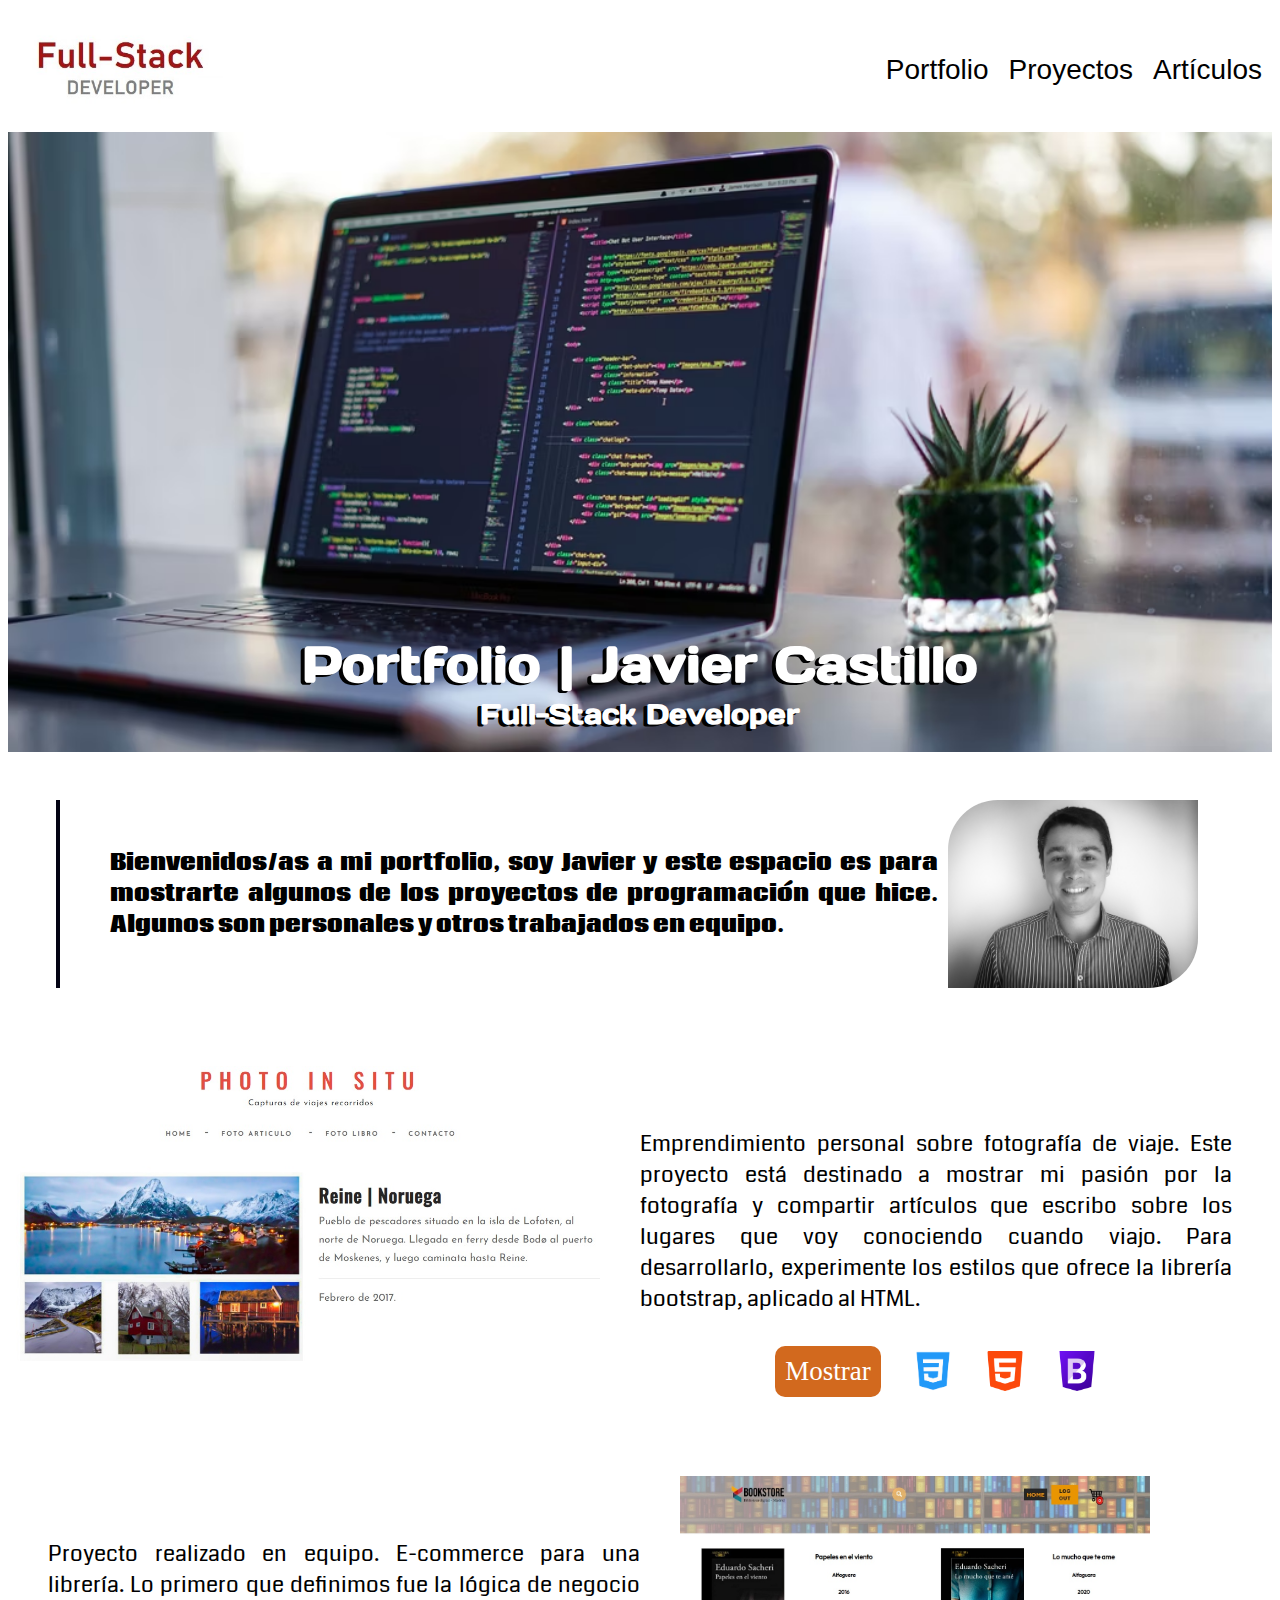
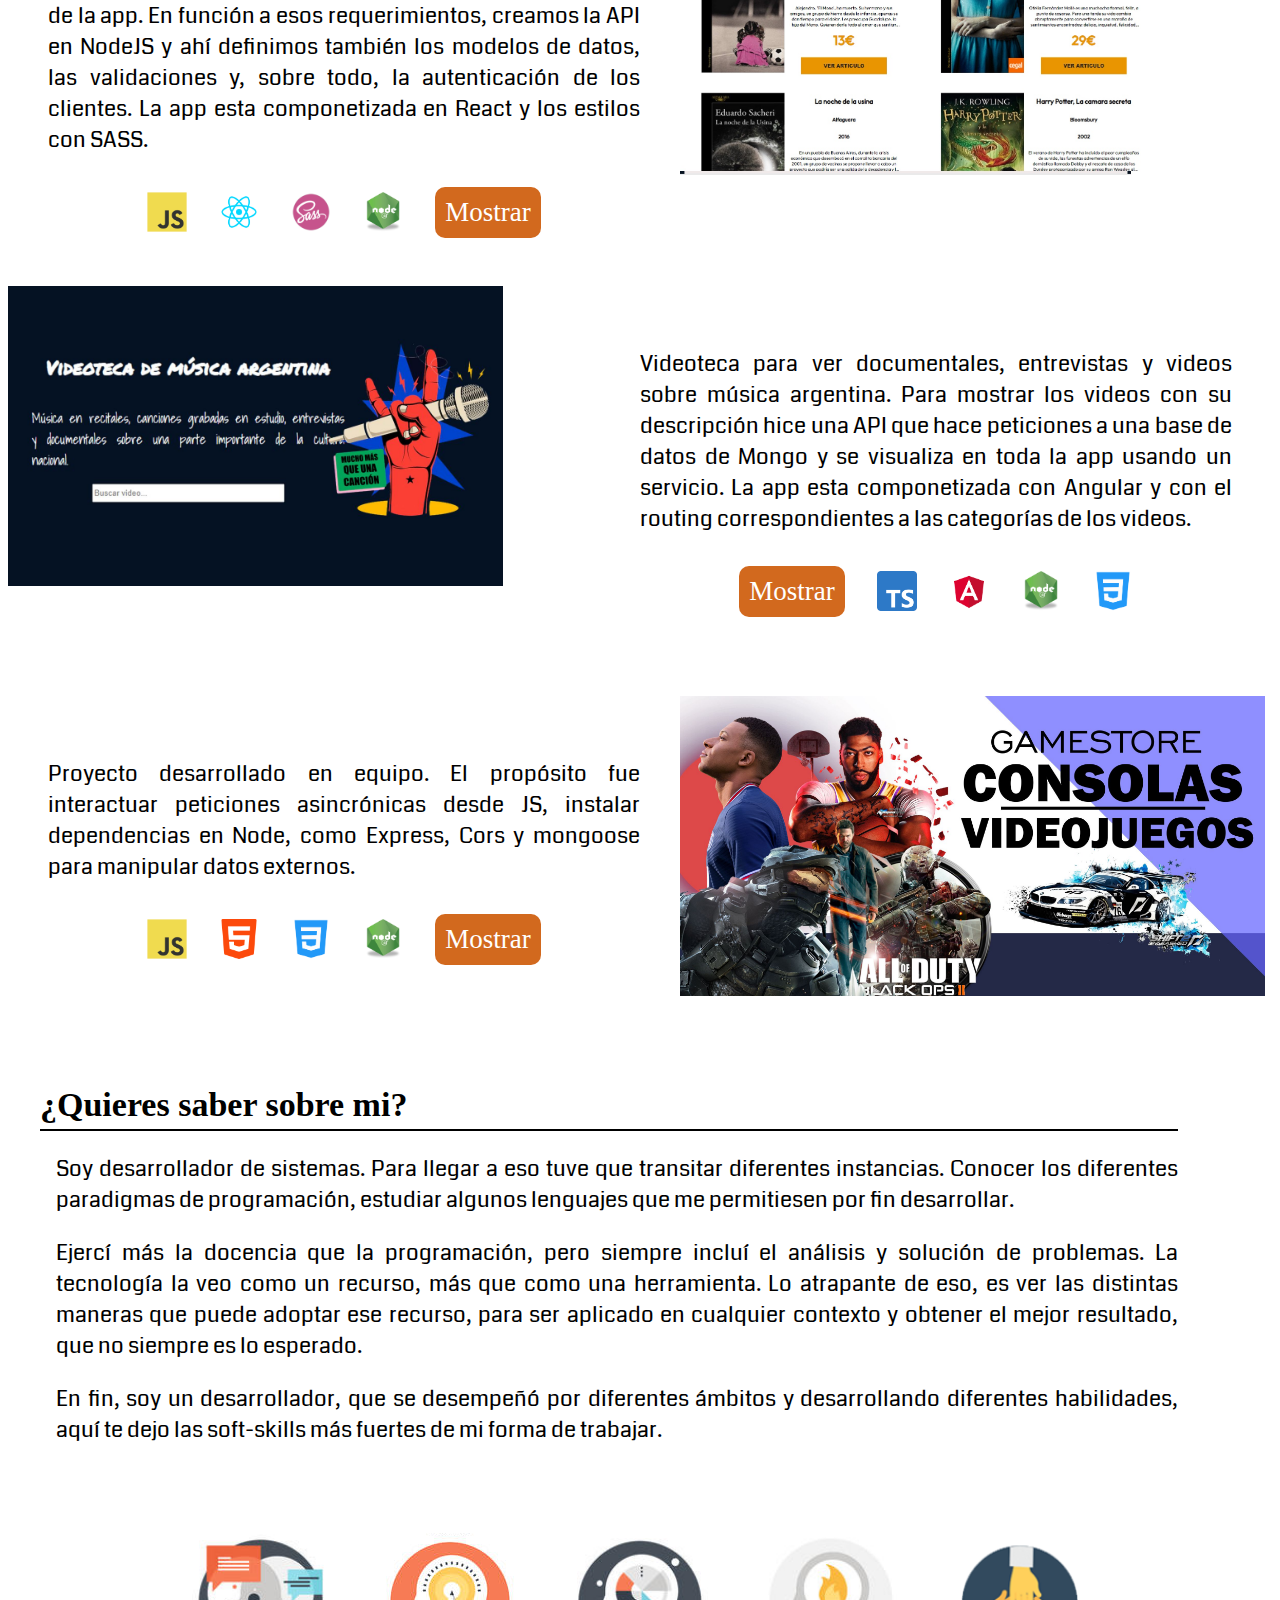
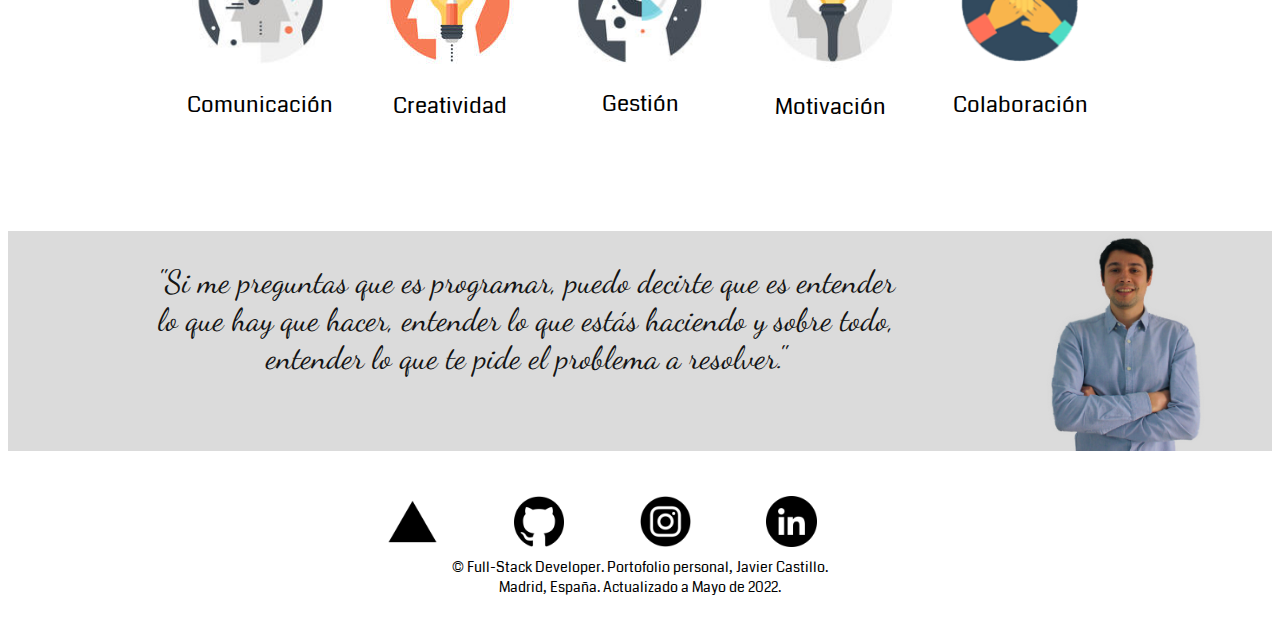
<file: index.html>
<!DOCTYPE html>
<html lang="en">
<head>
    <meta charset="UTF-8">
    <meta http-equiv="X-UA-Compatible" content="IE=edge">
    <meta name="viewport" content="width=device-width, initial-scale=1.0">
    <link rel="stylesheet" href="./css/style.css">
    <title>Fullstack developer</title>
</head>
<body>
    <header>
        <div class="logo">
            <img class="logo__img" src="./assets/images/full.jpg" alt="">
        </div>
        <nav>
            <ul class="nav-list">
              <li class="items"><a href="/"> Portfolio</li></a>
              <li class="items"><a href="#projects">Proyectos</li></a>
              <li class="items"><a href="./articles/articles.html">Artículos</li></a>
              
              
            </ul>
          </nav>
    </header>

    <section class="main">
        <div class="main-home">
            <h1 class="title">Portfolio | Javier Castillo</h1>
            <h2 class="subtitle">Full-Stack Developer</h2>

        </div>
    </section>

     <!-- Bloques de projectos -->
   <section class="soft-skill">

    <article id="projects"  class="container-p"> 
        <h3> Bienvenidos/as a mi portfolio, soy Javier y este espacio es para mostrarte algunos de los proyectos de programación que hice. Algunos son personales y otros trabajados en equipo. </h3>
        <img class="perfil" src="./assets/images/perfil.png" alt="foto de perfil">
    </article>
    <article class="list-soft">   
        <div class="project"></div>
        <div class="project-description">
            <p>Emprendimiento personal sobre fotografía de viaje. Este proyecto está destinado a mostrar mi pasión por la fotografía y compartir artículos que escribo sobre los lugares que voy conociendo cuando viajo. Para desarrollarlo, experimente los estilos que ofrece la librería bootstrap, aplicado al HTML. </p>
            <div class="tech">
                <a id="btn" href="https://phinsitu.vercel.app/" target="_back">Mostrar </a>
                <img class="icons-tech" src="./assets/icons/tech/css.png" alt="css">
                <img class="icons-tech" src="./assets/icons/tech/html.png" alt="css">
                <img class="icons-tech" src="./assets/icons/tech/bootstrap.png" alt="css">
                
            </div>
        </div>
    </article>

    <article class="list-soft"> 
        <div class="project-description">
            <p>Proyecto realizado en equipo. E-commerce para una librería. Lo primero que definimos fue la lógica de negocio de la app. En función a esos requerimientos, creamos la API en NodeJS y ahí definimos también los modelos de datos, las validaciones y, sobre todo, la autenticación de los clientes. La app esta componetizada en React y los estilos con SASS.</p>
            <div class="tech">
                <img class="icons-tech" src="./assets/icons/tech/js.png" alt="css">
                <img class="icons-tech" src="./assets/icons/tech/react.png" alt="css">
                <img class="icons-tech" src="./assets/icons/tech/sass.png" alt="css">
                <img class="icons-tech" src="./assets/icons/tech/node.png" alt="css">
                <a id="btn" href="https://bookstore-react-two.vercel.app/" target="_back">Mostrar </a>
            </div>
        </div>  
        <div class="project2"></div>
        
    </article>

    <article class="list-soft">   
        <div class="project3"></div>
        <div class="project-description">
            <p>Videoteca para ver documentales, entrevistas y videos sobre música argentina. Para mostrar los videos con su descripción hice una API que hace peticiones a una base de datos de Mongo y se visualiza en toda la app usando un servicio. La app esta componetizada con Angular y con el routing correspondientes a las categorías de los videos.</p>
            <div class="tech">
                <a id="btn" href="https://videoteca-angular.vercel.app/" target="_back">Mostrar </a>
                <img class="icons-tech" src="./assets/icons/tech/ts.png" alt="typescript">
                <img class="icons-tech" src="./assets/icons/tech/angular.png" alt="angular">
                <img class="icons-tech" src="./assets/icons/tech/node.png" alt="css">
                <img class="icons-tech" src="./assets/icons/tech/css.png" alt="css">
                
            </div>

        </div>
    </article>
	
	<article class="list-soft">   
        <div class="project-description">
            <p>Proyecto desarrollado en equipo. El propósito fue interactuar peticiones asincrónicas desde JS, instalar dependencias en Node, como Express, Cors y mongoose para manipular datos externos.</p>
            <div class="tech">
                <img class="icons-tech" src="./assets/icons/tech/js.png" alt="javascript">
                <img class="icons-tech" src="./assets/icons/tech/html.png" alt="html5">
                <img class="icons-tech" src="./assets/icons/tech/css.png" alt="css3">
                <img class="icons-tech" src="./assets/icons/tech/node.png" alt="css">
                <a id="btn" href="https://videogames-lac.vercel.app/" target="_back">Mostrar </a>
            </div>
        </div>
		<div class="project4"></div>
    </article>
   </section>

   <!-- Bloques de projectos -->

   <section>
        <article class="about"> 
            <h1 id="about" class="title-about">¿Quieres saber sobre mi?</h1>
            <p class="p-about">Soy desarrollador de sistemas. Para llegar a eso tuve que transitar diferentes instancias. Conocer los diferentes paradigmas de programación, estudiar algunos lenguajes que me permitiesen por fin desarrollar. </p>
            <p class="p-about">Ejercí más la docencia que la programación, pero siempre incluí el análisis y solución de problemas. La tecnología la veo como un recurso, más que como una herramienta. Lo atrapante de eso, es ver las distintas maneras que puede adoptar ese recurso, para ser aplicado en cualquier contexto y obtener el mejor resultado, que no siempre es lo esperado. </p>
            <p class="p-about">En fin, soy un desarrollador, que se desempeñó por diferentes ámbitos y desarrollando diferentes habilidades, aquí te dejo las soft-skills más fuertes de mi forma de trabajar. </p>
        </article>

   </section>
   <section class="skill">
       <article class="container-skill">
           <div class="box-text">
               <div class="img-skil">
                    <img id="img" src="./assets/icons/soft/1.png" alt="">
               </div>
               <p>Comunicación</p>
            </div>
            <div class="box-text">
                <div>
                    <div class="img-skil">
                        <img id="img" src="./assets/icons/soft/2.png" alt="">
                   </div>
                 </div>  
                <p>Creatividad</p>
             </div>
             <div class="box-text">
                <div class="img-skil">
                    <img  id="img" src="./assets/icons/soft/3.png" alt="">
               </div>
                <p>Gestión</p>
             </div>
             <div class="box-text">
                <div class="img-skil">
                    <img id="img" src="./assets/icons/soft/4.png" alt="">
               </div>
                <p>Motivación</p>
             </div>
             <div class="box-text">
                <div class="img-skil">
                    <img id="img" src="./assets/icons/soft/5.png" alt="">
               </div>
                <p>Colaboración</p>
             </div>
       </article>
   </section>
   
   <section class="form">
		<div class="form-t">
		    <p id="parrafo">"Si me preguntas que es programar, puedo decirte que es entender lo que hay que hacer, entender lo que estás haciendo y sobre todo, entender lo que te pide el problema a resolver." </p>
            
        </div>
		<div class="img-foot">
		    <img src="./assets/images/foot.png" alt="picture"/>
		</div>
    </section>


    <footer  id="redes">
    <div class="footer_redes"> 
        <div class="icons"><a href="https://vercel.com/javier73castillo" target="_blanck"><img class="footer_redes_icons_img" src="./assets/icons/redes/vercel.png" alt="Icono de Facebook"></a>
        </div>
        <div class="icons"><a href="https://github.com/javier73castillo" target="_blanck"><img class="footer_redes_icons_img" src="./assets/icons/redes/git.png" alt="Icono de Facebook"></a>
        </div>
        <div class="icons"><a href="https://www.instagram.com/corazon_de_viaje/" target="_blanck"><img class="footer_redes_icons_img" src="./assets/icons/redes/instagram.png" alt="Icono de Facebook"></a>
        </div>
        <div class="icons"><a href="https://www.linkedin.com/in/javier-castillo-1752b044/" target="_blanck"><img class="footer_redes_icons_img" src="./assets/icons/redes/linkedin.png" alt="Icono de Facebook"></a>
        </div>

    </div>
    
        <div class="parrafo_foot">
            <p class="parrafo_foot_copyright">© Full-Stack Developer. Portofolio personal, Javier Castillo. </p>
            
            <p class="parrafo_foot_copyright"> Madrid, España. Actualizado a Mayo de 2022. </p>
      </div>
    
    
    </footer>
</body>
</html>
</file>
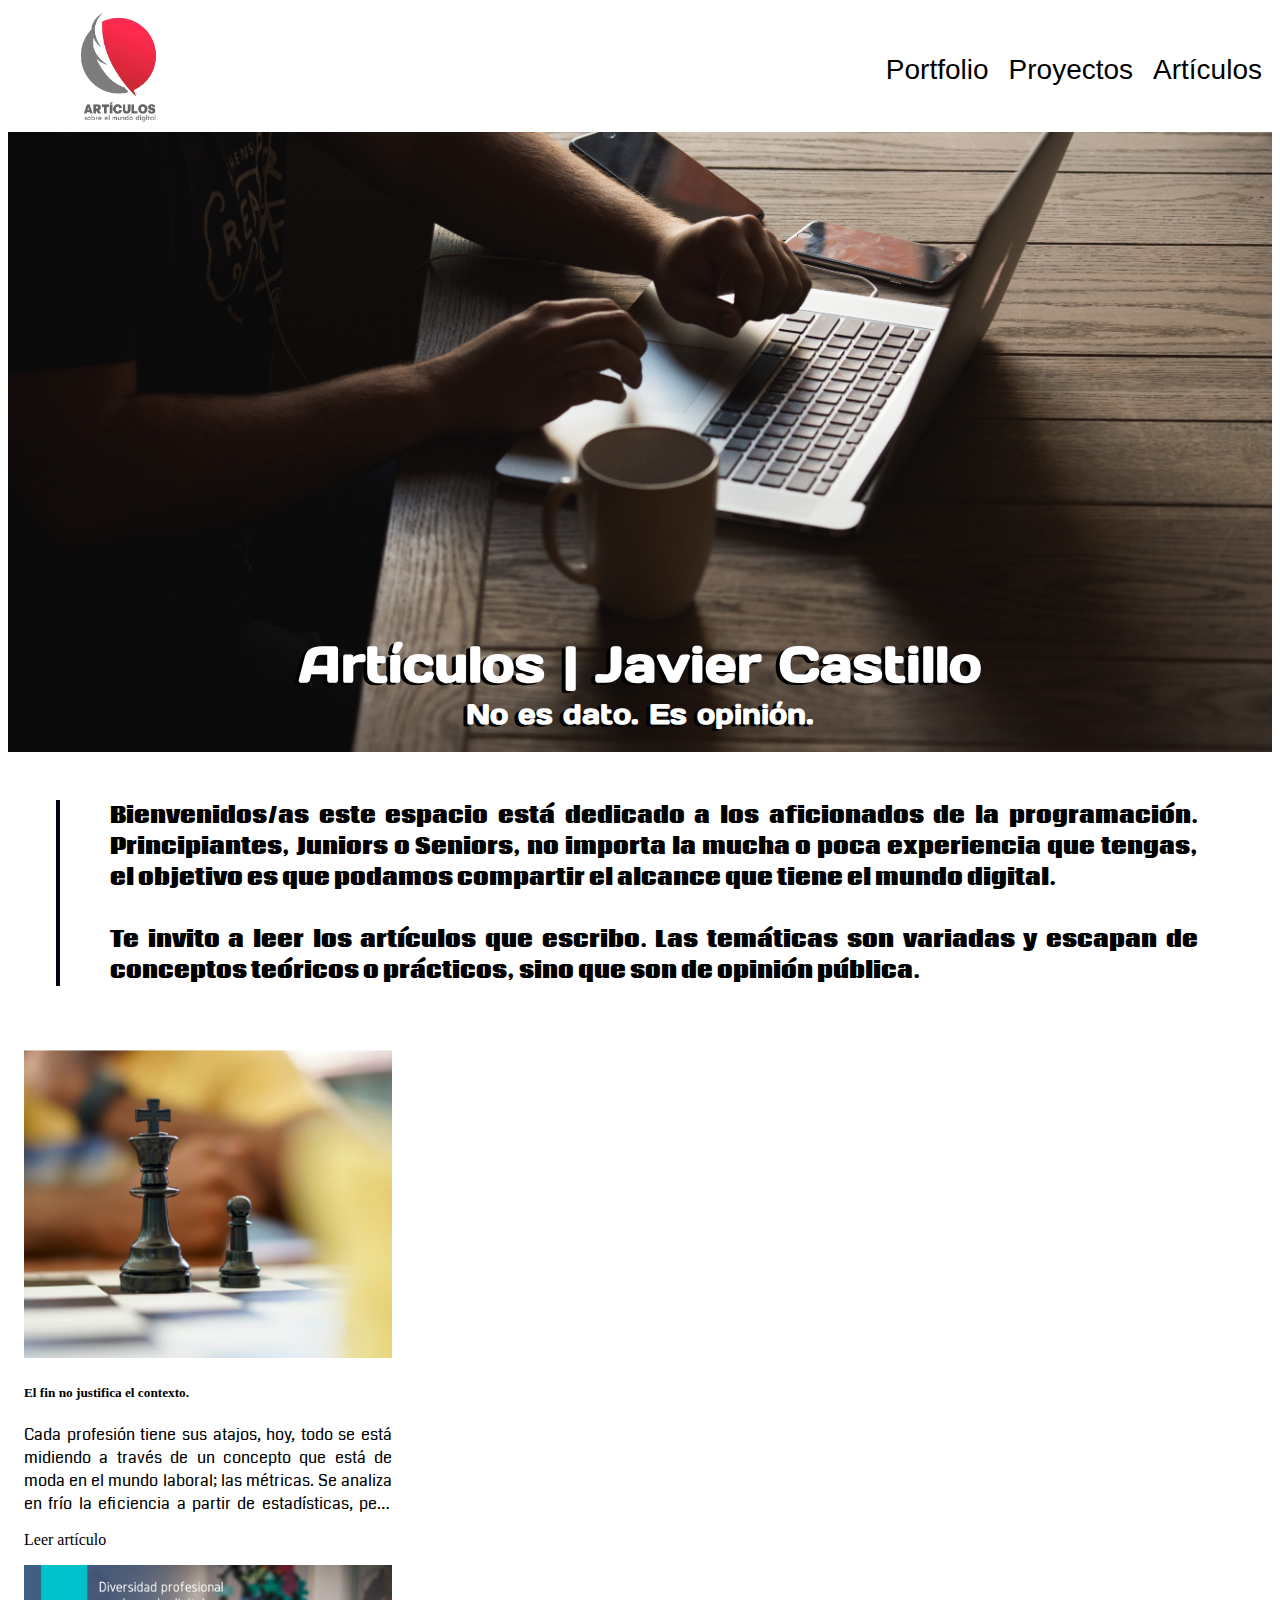
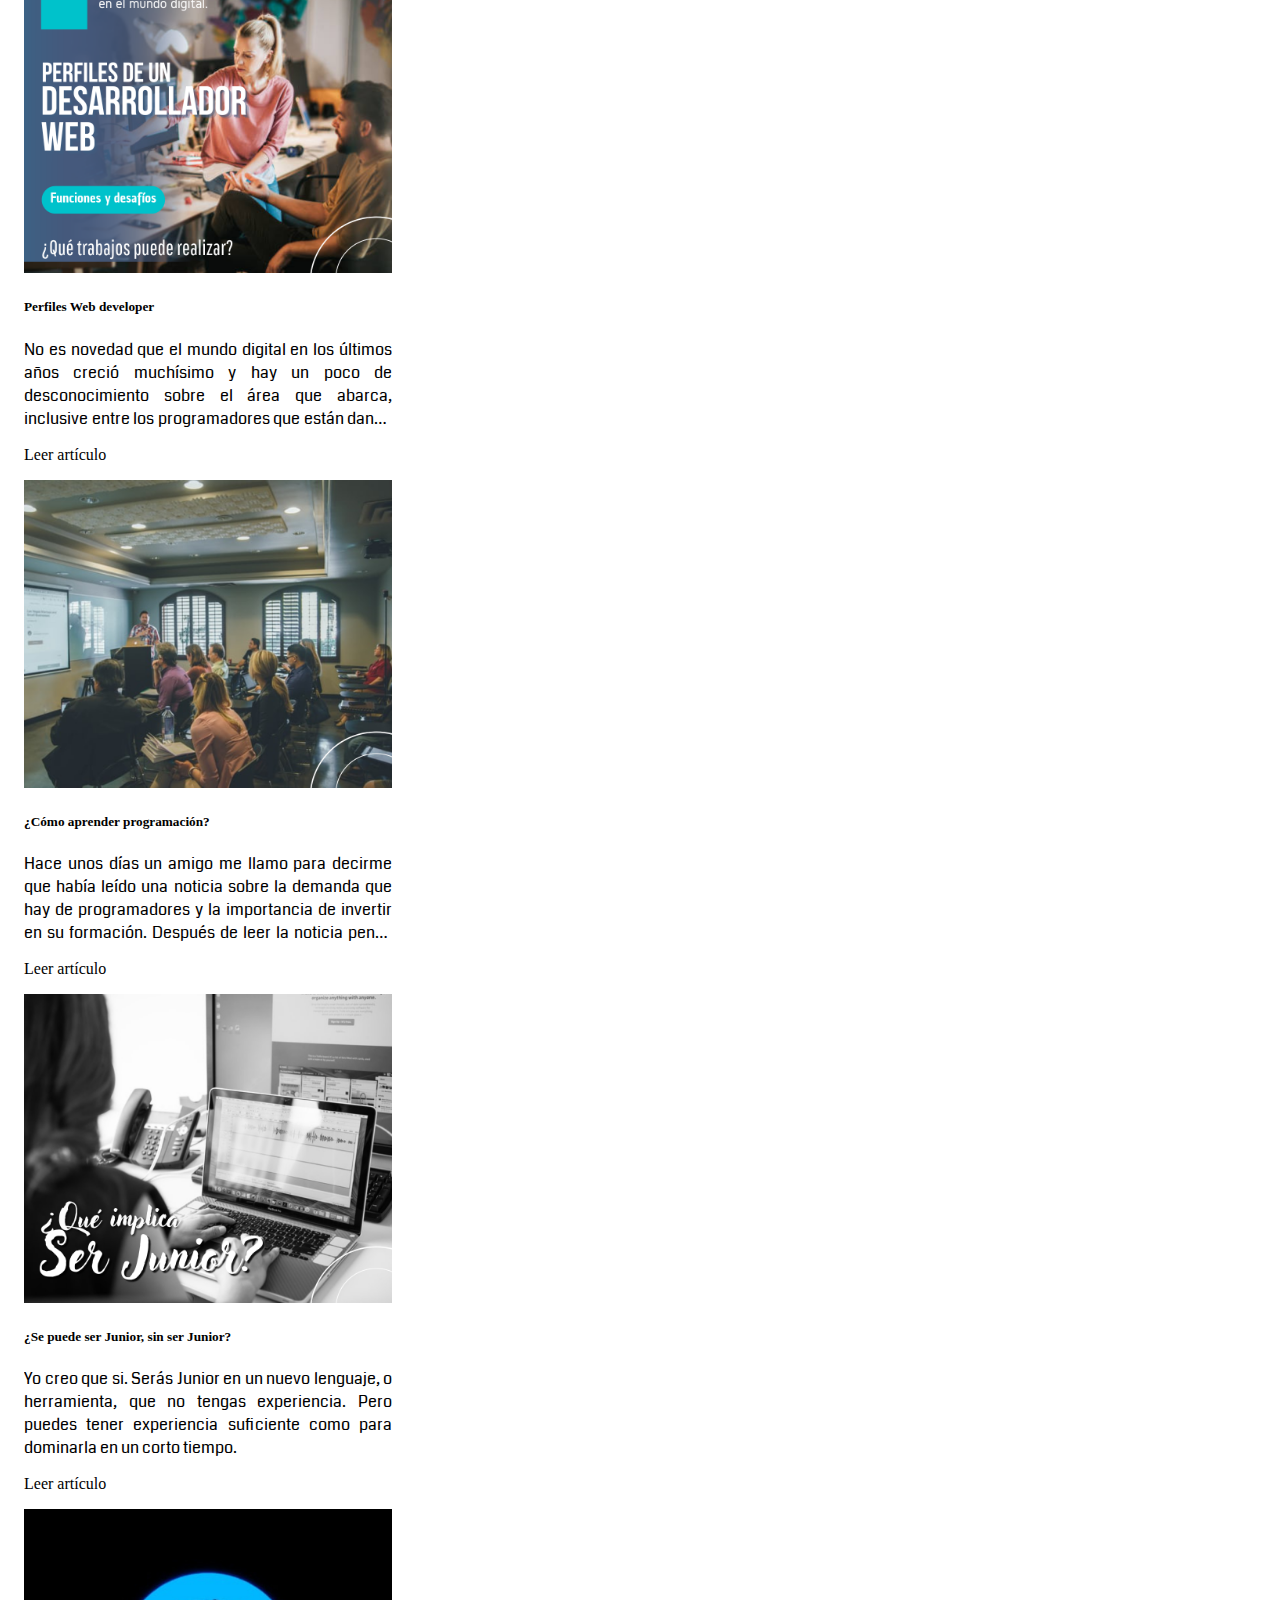
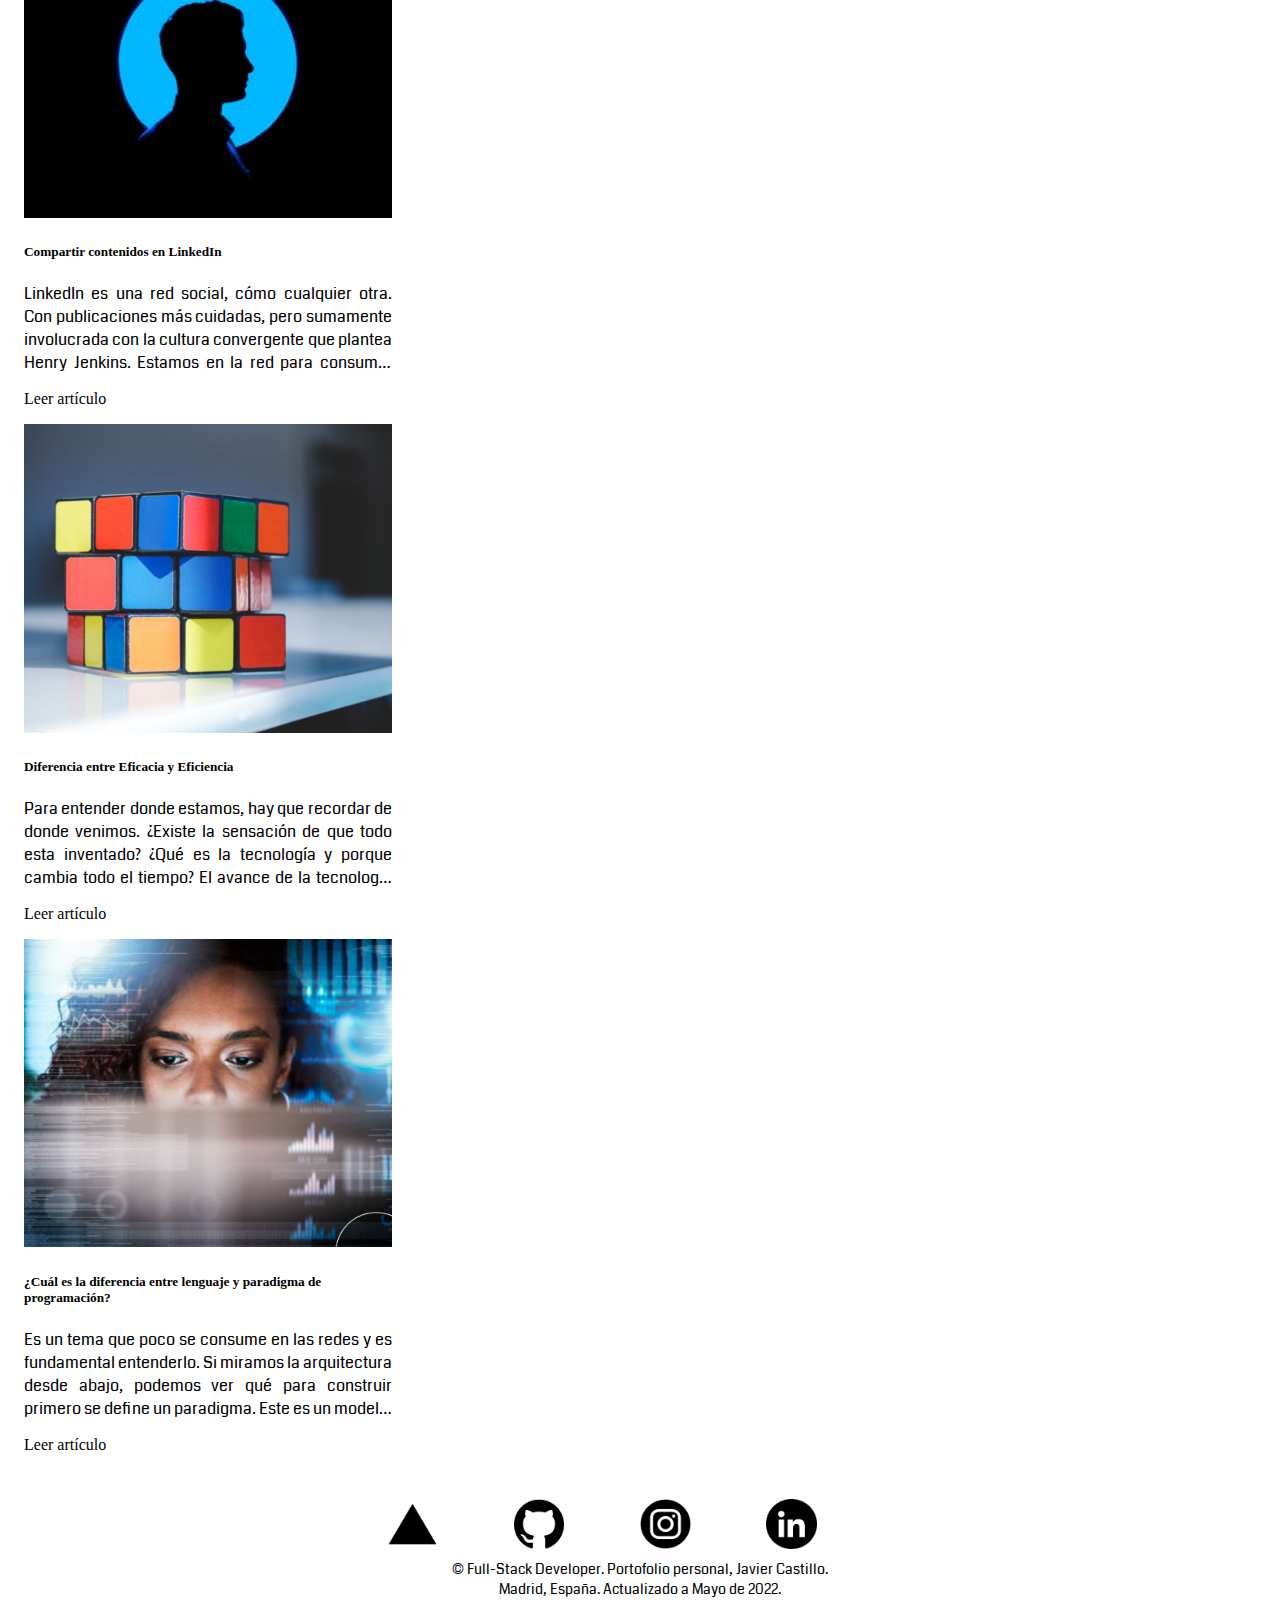
<file: articles/articles.html>
<!DOCTYPE html>
<html lang="en">
<head>
    <meta charset="UTF-8">
    <meta http-equiv="X-UA-Compatible" content="IE=edge">
    <meta name="viewport" content="width=device-width, initial-scale=1.0">
    <!-- CSS only -->
<link href="https://cdn.jsdelivr.net/npm/bootstrap@5.2.0-beta1/dist/css/bootstrap.min.css" rel="stylesheet" integrity="sha384-0evHe/X+R7YkIZDRvuzKMRqM+OrBnVFBL6DOitfPri4tjfHxaWutUpFmBp4vmVor" crossorigin="anonymous">
    <link rel="stylesheet" href="../css/style.css">
    <title>Fullstack developer</title>
</head>
<body>
    <header>
        <div class="logo">
            <img class="logo__img" src="../assets/images/article-logo.png" alt="">
        </div>
        <nav>
            <ul class="nav-list">
              <li class="items"><a href="../index.html"> Portfolio</li></a>
              <li class="items"><a href="../index.html#projects">Proyectos</li></a>
              <li class="items"><a href="./articles.html">Artículos</li></a>
              
            </ul>
          </nav>
    </header>

    <section class="main-articles">
        <div class="main-home">
            <h1 class="title">Artículos | Javier Castillo</h1>
            <h2 class="subtitle">No es dato. Es opinión.</h2>

        </div>
    </section>

     <!-- Bloques de projectos -->
   <section class="soft-skill">

        <article id="projects"  class="container-p"> 
            <h3> Bienvenidos/as este espacio está dedicado a los aficionados de la programación. Principiantes, Juniors o Seniors, no importa la mucha o poca experiencia que tengas, el objetivo es que podamos compartir el alcance que tiene el mundo digital. <br><br>
                Te invito a leer los artículos que escribo. Las temáticas son variadas y escapan de conceptos teóricos o prácticos, sino que son de opinión pública.  </h3>
        </article>
    </section>

    <section class="container">
        <div class="row">
            <div class="col-lg-4">
                <div class="card" style="width: 23rem; margin: 1rem;">
                    <img src="../assets/articles/context.png" class="card-img-top" alt="article one">
                    <div class="card-body">
                      <h5 class="card-title">El fin no justifica el contexto.</h5>
                      <p class="card-text">Cada profesión tiene sus atajos, hoy, todo se está midiendo a través de un concepto que está de moda en el mundo laboral; las métricas. Se analiza en frío la eficiencia a partir de estadísticas, pero hay un detalle que solo se tiene en cuenta en caliente, y es el contexto. 
                        El contexto es parte de un todo, así como los resultados son la última página del libro, el contexto es quien define lo importante. Cuando aprendemos a leer en un idioma diferente y adquirimos vocabulario con palabras sueltas que analizamos en oraciones, hará falta el contexto para poner en valor el mensaje. 
                        </p>
                        <a href="./post/contexto.html" class="btn btn-primary">Leer artículo</a>
                    </div>
                  </div>
            </div>
            <div class="col-lg-4">
                <div class="card" style="width: 23rem; margin: 1rem;">
                    <img src="../assets/articles/perfiles-web.png" class="card-img-top" alt="article">
                    <div class="card-body">
                      <h5 class="card-title">Perfiles Web developer</h5>
                      <p class="card-text">No es novedad que el mundo digital en los últimos años creció muchísimo y hay un poco de desconocimiento sobre el área que abarca, inclusive entre los programadores que están dando sus primeros pasos. Por eso es que quise escribir este artículo. 

                        Para informarme sobre las distintas vacantes que se encuentran hoy sin cubrir, usé portales conocidos como Linkedin, Tecnoempleo, Infojobs y ticjob.
                        
                        Por ser programador no se espera que trabajes de todo. Es como en cualquier profesión, uno debe focalizar en una especialización y construir su perfil profesional. 
                        
                        En el mundo del desarrollo, como bien sabemos existen diferentes lenguajes y distintas herramientas para programar. Este puede ser un primer indicador, según tus habilidades y gustos, para perfilarte como desarrollo web, de aplicaciones móviles, de escritorio, videojuegos, etc.
                        
                        Dentro del desarrollo web hay diferentes perfiles y ofertas de trabajo que un programador puede hacer, inclusive sin tener que pensar en escribir algoritmos. 
                        
                        Perfiles más demandados:
                        
                        Full Stack Developer: Es un perfil muy buscado en la actualidad. Si bien hay una gran discusión sobre lo que se espera que sepa un fullstack, sí es necesario que tenga los conocimientos necesarios para abordar soluciones en el back-end y mostrarlo en el front-end. Las tecnologías que maneje definirán su perfil. Las más solicitadas en la actualidad es JavaScript (Con React en el front y NodeJS en el Back) y TypeScript (Con Angular)
                        
                        Maquetador: Es un perfil también muy buscado, ya que tiene una gran ventaja. Así como el fullstack conecta en cierto punto el Front con el Back, el maquetador tiene los conocimientos y habilidades suficientes para ser interceptor entre el equipo de Diseño UX/UI y el equipo de front-end. Los requisitos más solicitados son: conocimientos en HTML5, CSS3, JS y Wordpress.
                        
                        Administrador de bases de datos: Este perfil si bien requiere de conocimientos avanzados sobre el tratamiento de datos, también es necesario que tenga habilidades a la hora de diseñar esquemas que faciliten el entendimiento de su flujo. Deberá saber programar en lenguajes para realizar consultas, insertar, modificar y eliminar información. Hoy en día el tratamiento de datos puede variar según las tecnologías que se usen. 
                        Hay base de datos relacionales (SQL), pero también se trabaja mucho con bases de datos no relacionales (MongoDB toma la posta). En este punto, para un perfil backend es clave el entendimiento y desarrollo de una API Rest y el tratamiento de información en formatos de objetos, conocido con el nombre JSON.
                        
                        En el análisis de datos hay mucho por aprender. Quizás es donde más han crecido los nuevos perfiles. Data Analyst será un informático que estudia los datos para la toma de decisiones (acá es donde Python gobierna).
                        En el mundo del marketing digital (MarTech es otro perfil en IT) será imprescindible este trabajo y para eso existen CRM LowCode que optimizan la gestión. 
                        Para un programador, probablemente sea más rápido aprender a utilizar un CRM, ya que no implica codificar, aunque sí es necesario aplicar la lógica de negocio. 
                        Los CRM más demandados actualmente son Salesforce, Microsoft Dynamics y SAP.
                        
                        Como verán, la diversidad caracteriza a la profesión. Hay otras áreas también muy importantes, cómo Cloud Computing dónde se destacan Amazon Web Service o Microsoft Azure, pero merecen un artículo aparte.
                        
                        Así como este mundo puede motivarte, también puede asustarte. Nadie sabe todo y no existe la persona que se sienta cómoda con todos los perfiles. 
                        
                        Lo importante es encontrar lo que a uno le gusta y enfocar la formación en base a eso.
                        
                        #noEsDato #esOpinion
                        </p>
                      <a href="./post/perfilesWeb.html" class="btn btn-primary">Leer artículo</a>
                    </div>
                  </div>
            </div>
            <div class="col-lg-4">
                <div class="card" style="width: 23rem; margin: 1rem;">
                    <img src="../assets/articles/learning.png" class="card-img-top" alt="article one">
                    <div class="card-body">
                      <h5 class="card-title">¿Cómo aprender programación?</h5>
                      <p class="card-text">Hace unos días un amigo me llamo para decirme que había leído una noticia sobre la demanda que hay de programadores y la importancia de invertir en su formación. Después de leer la noticia pensó en estudiar programación, pero no una carrera de 3 a 5 años. Literalmente me llamo para preguntarme si haciendo un bootcamp full-time, de tres meses, podría conseguir un empleo. 🙄🤔
                        Responder que sí, sin fundamentar o dar una explicación, es faltarles el respeto a personas que dedican varios años de formación en una carrera universitaria.
                        Esta claro que estudiamos para poder trabajar en un futuro, a corto o largo plazo. Lo primero que quiero aclarar es que en las dos metodologías el eje central esta puesto en formarte profesionalmente, aunque es verdad que el objetivo principal de la mayoría de las personas que eligen hacer un bootcamp, es porque necesitan insertarse en el mundo laboral lo mas rápido posible.
                        Cuando estudias programación te enfrentas a muchos desafíos. El primero, y creo que más difícil, es aprender a manejar la frustración 🤬 💣 Para eso no te prepara nadie, solo la misma práctica, pero ¿Qué pasa cuando no sabemos cómo atacar un problema? Lo más normal es que te desanimes y pienses que esto no es para vos.
                        El bootcamp te ofrece algo así, hacer sin entender y volver a hacer, hasta que finalmente lo entiendes 🔁 ¿Cómo es eso? Se piensa en una planificación secuencial, donde cada unidad que vas viendo se relacionan para la construcción de un proyecto final. Todo está relacionado y lo que viste en la unidad 1, seguramente lo implementes en la unidad 4, aunque es probable que se implemente de otra manera, por lo tanto, ahí tienes una forma de entender cómo funcionaba lo que viste anteriormente. 
                        Quizás te preguntes, entonces para que estudiar una carrera tan larga, si con una planificación acotada a 3 o 4 meses puedes aprender a programar 🙃
                        Bueno, como cada una de las palabras que estoy escribiendo, voy a decirte en base a lo que yo creo, al haber transitado ambos casos. 
                        En una carrera, estudias los fundamentos de la ciencia de la computación, no te enseñan simplemente a programar. A priori, tampoco te enseñan concretamente a utilizar un lenguaje de programación o la funcionalidad de un framework, (con decirte que mi primer sitio web en la facultad fue en bloc de notas)
                        ¿No aprendes Java, C#, Python, etc.? Sí, pero primero aprendes cómo se implementan los paradigmas de programación y eso es importante para que luego puedas utilizar cualquier lenguaje, estudiando la documentación correspondiente 🤓
                        En resumen, la pregunta del millón ¿Qué recomiendas más? Creo que depende de las necesidades de cada uno, la etapa que estés viviendo, la curiosidad que tengas por aprender. Lo que si es claro, que no te va a alcanzar con terminar ninguna de las dos, vas a tener que seguir estudiando, leyendo, investigando y desarrollando 😱
                        Hoy tenemos la suerte de poder acceder a muchísimas plataformas destinadas a enseñar y entrenar programación. Yo empezaría por ahí, para tener un diagnóstico sobre lo que implica la profesión. Si ves que es algo que te motiva, te entusiasma y fundamentalmente notas que estas aprendiendo a pensar de una manera diferente, es porque estás en el lugar correcto. 
                        Les dejo algunas de las plataformas que me parecen interesantes para aprender y/practicar. Quienes tengan otras para aportar, bienvenido sea.
                        💡 https://developer.mozilla.org/ 
                        💡 https://www.w3schools.com/
                        💡 https://www.udemy.com/
                        💡 https://www.freecodecamp.org/
                        💡 https://codepen.io/ 
                        💡 https://www.codewars.com/ 
                        💡 https://stackblitz.com/ </p>
                        <a href="./post/aprenderProgramacion.html" class="btn btn-primary">Leer artículo</a>
                    </div>
                  </div>
            </div>
            
        </div>
    </section>

    <section class="container">
        <div class="row">
            <div class="col-lg-4">
                <div class="card" style="width: 23rem; margin: 1rem;">
                    <img src="../assets/articles/junior.png" class="card-img-top" alt="article one">
                    <div class="card-body">
                        <h5 class="card-title">¿Se puede ser Junior, sin ser Junior?</h5>
                        <p class="card-text">Yo creo que si. Serás Junior en un nuevo lenguaje, o herramienta, que no tengas experiencia. Pero puedes tener experiencia suficiente como para dominarla en un corto tiempo. 
                            
                        </p>
                          <a href="./post/serJunior.html" class="btn btn-primary">Leer artículo</a>
                      </div>
                  </div>
            </div>
            <div class="col-lg-4">
                <div class="card" style="width: 23rem; margin: 1rem;">
                    <img src="../assets/articles/linkedin.png" class="card-img-top" alt="article one">
                    <div class="card-body">
                      <h5 class="card-title">Compartir contenidos en LinkedIn</h5>
                      <p class="card-text">LinkedIn es una red social, cómo cualquier otra. Con publicaciones más cuidadas, pero sumamente involucrada con la cultura convergente que plantea Henry Jenkins.

                        Estamos en la red para consumir, pero también tenemos la oportunidad de construir. Yo disfruto de ambas, por eso es que me gusta escribir artículos.
                        
                        Este es para responder preguntas que antes de ingresar al mundo de la programación, no entendía bien que significaban.
                        
                        No es dato, es opinión 🤓
                        
                        ¿Cuándo piensas como programador? 💡
                        
                        Cuándo te enfocas más en el 'cómo' antes del 'qué'
                        
                        El fin no justifica los medios. Hay quienes piensan que si, yo creo que no. En la programación siempre es no, porque si bien existen diferentes formas de resolver un problema, todo se mide bajo dos conceptos. Eficacia y Eficiencia, términos que algunos lo toman como sinónimos, pero no lo son.
                        La eficacia es resolver un problema, la eficiencia es resolverlo, pero utilizando la menor cantidad de recursos posibles. Entonces, el fin, es tan importante como el medio que se emplea para alcanzarlo.
                        
                        ¿Cómo se logra ser más eficiente?🔀
                        
                        Con el conocimiento. Supongamos que tienes que viajar de Madrid a Barcelona. Tomas el bus hasta Sevilla y de ahí tomas otro a Barcelona ¿Objetivo cumplido? Si. Pero seguramente desconoces que hay un tren que te lleva directo sin tener que desviarte. Desde el momento que lo hagas, ya no irás más a Sevilla, te ahorras dinero y tiempo. Pues serás eficiente siempre que descubras nuevas posibilidades que mejoren tus acciones.
                        
                        ¿Qué se entiende por problema a resolver?🔑
                        
                        Un problema en el mundo real puede ser un conflicto. En el mundo del desarrollo es un requerimiento que tienes que cumplir, desarrollando algoritmos para obtener una respuesta. Desde lo mínimo, que pueden ser operaciones matemáticas, a lo complejo que será tratar datos, operar con ellos y aplicar funcionalidades lógicas en base a lo que quieras mostrar. A su vez, tienes que desarrollar la habilidad para mostrarle al usuario una interfaz simple de ejecutar. Por ejemplo, si tienes que crear una aplicación para que un usuario compre un producto, uno de los problemas a resolver es que al usuario le resulte fácil registrarse, le resulte fácil comprar el producto y que el cliente (entidad para quien desarrollas) tenga la posibilidad de acceder fácilmente a la información de esa operación. Una de las cosas más difícil de este mundo, es tener la habilidad para detectar los requerimientos de lo que espera el cliente. Porque seguramente sabrá decirte que espera que haga la aplicación, pero nunca te dirá cómo quiere que funcione, esa es una habilidad que tu deberás desarrollar, para gestionar los riesgos de uso o el total fracaso del proyecto. </p>
                        <a href="./post/linkedin.html" class="btn btn-primary">Leer artículo</a>
                    </div>
                  </div>
            </div>
            <div class="col-lg-4">
                <div class="card" style="width: 23rem; margin: 1rem;">
                    <img src="../assets/articles/eficacia.png" class="card-img-top" alt="article one">
                    <div class="card-body">
                        <h5 class="card-title">Diferencia entre Eficacia y Eficiencia</h5>
                        <p class="card-text">Para entender donde estamos, hay que recordar de donde venimos.
                            ¿Existe la sensación de que todo esta inventado?
                            ¿Qué es la tecnología y porque cambia todo el tiempo?
                            
                            El avance de la tecnología será medida por dos conceptos importantes como son la Eficacia y la Eficiencia. 
                            
                            ¿Cuántas veces nos preguntamos cómo es que todo el tiempo y a gran velocidad, van inventando nuevas tecnologías?
                            
                            La respuesta está dada en el análisis que se hace del uso de la misma. Habrá quien esté leyendo este artículo y recuerde la herramienta que usaba en su infancia para entretenerse o quienes tuvieron que aprender a usar un dispositivo en su primer trabajo para optimizar las tareas. Seguramente, en la actualidad eso fue reemplazado.
                            
                            Ahora, no es difícil entender que avanza porque las realidades necesitan adaptarse a los cambios. En el mundo empresarial se necesita respuestas rápidas, análisis de datos que permitan un buen posicionamiento y para eso hace falta tecnología eficiente. 
                            El punto está en analizar qué técnica es mejor que otra y ahí es donde entra en juego el estudio de los recursos. 
                            
                            Ser eficiente, no es más que resolver un problema utilizando la menor cantidad de recursos posibles y esto es lo que se mide todo el tiempo. Cuando una herramienta ya no es tan eficiente como otra, se reemplaza. Así es el motor de la vorágine con la que se construye la tecnología. El que se sienta fuera de este sistema, será olvidado o por lo menos, deberá buscar un espacio obsoleto, donde se siga trabajando con técnicas eficaces, pero no eficientes.
                            
                            Ahora bien, ya conocemos la realidad del mundo tecnológico y también sabemos que es transversal. Lo vemos en el trabajo, en la educación, en la ciencia, pero también lo vemos en el día a día. El vínculo con las personas, los trámites sociales, etc.
                            
                            Abruma, para aquellos que no han sido nativos digitales. Pero en definitiva forma parte de la adaptación que todo ser humano busca desde que nace.
                            
                            Todo este análisis lo hago para explicar lo que yo siento que es la tecnología. A pesar de las definiciones científicas, para mí es un recurso, por encima de una herramienta.
                            Así como la vida va pasando y vamos conociendo diferentes personas, acá es lo mismo. Lo más importante desde mí punto de vista, es que veamos en ella, un recurso para aprender a hacer, y para poder hacer primero hay saber pensar.
                            
                            Entonces, ¿está todo inventado o no? Claro que no, porque el mundo de mañana será diferente al de hoy. No es dato, es opinión.</p>
                            <a href="./post/eficaciaEficiencia.html" class="btn btn-primary">Leer artículo</a>
                      </div>
                  </div>
            </div>
        </div>
    </section>

    <section class="container">
        <div class="row">
            <div class="col-lg-4">
                <div class="card" style="width: 23rem; margin: 1rem;">
                    <img src="../assets/articles/paradigma.png" class="card-img-top" alt="article one">
                    <div class="card-body">
                      <h5 class="card-title">¿Cuál es la diferencia entre lenguaje y paradigma de programación?</h5>
                      <p class="card-text">Es un tema que poco se consume en las redes y es fundamental entenderlo.

                        Si miramos la arquitectura desde abajo, podemos ver qué para construir primero se define un paradigma. Este es un modelo, con un conjunto de normativas definidas para abordar un proceso que tiene como objetivo solucionar un problema. La evolución hace que surjan nuevos paradigmas con el fin de mejorar los anteriores.
                        
                        Un paradigma de programación a su vez tiene distintos lenguajes que funcionan bajo las normas de ese paradigma. Cómo recursos para programar en esos lenguajes, aparecen diferentes herramientas, llamados frameworks,
                        que nos ayudan a construir de manera más eficiente.
                        
                        Pongamos un ejemplo. Existe un paradigma orientado a objetos, en el que podemos programar con lenguajes como Java, Python, C#, TypeScript, entre otros y que a su vez son implementados en frameworks o librerias como Angular, Django, Spring, ASP.NET, etc.
                        
                        También desde hace un tiempo se encuentra en evolución el sector conocido como noCode, que básicamente es crear aplicaciones sin programar (o agregando pocas líneas de código) utilizando plugins y funcionalidades que te brinda un CRM. Segun mí criterio, esto último es importante conocerlo, saber que es requerido en el mercado, pero no es recomendable iniciarse en el camino de la programación desde ahí, ya que sería pasar de las bases fundamentales que se mencionan anteriormente.
                        
                        Despacio y con ritmo bueno, así se llega a la cima 🏞️
                        </p>
                        <a href="./post/lenguajeParadigma.html" class="btn btn-primary">Leer artículo</a>
                    </div>
                  </div>
            </div>
            <div class="col-lg-4">
                
            </div>
            <div class="col-lg-4">
                
            </div>
        </div>
    </section>


    <footer  id="redes">
        <div class="footer_redes"> 
            <div class="icons"><a href="https://vercel.com/javier73castillo" target="_blanck"><img class="footer_redes_icons_img" src="../assets/icons/redes/vercel.png" alt="Icono de Facebook"></a>
            </div>
            <div class="icons"><a href="https://github.com/javier73castillo" target="_blanck"><img class="footer_redes_icons_img" src="../assets/icons/redes/git.png" alt="Icono de Facebook"></a>
            </div>
            <div class="icons"><a href="https://www.instagram.com/corazon_de_viaje/" target="_blanck"><img class="footer_redes_icons_img" src="../assets/icons/redes/instagram.png" alt="Icono de Facebook"></a>
            </div>
            <div class="icons"><a href="https://www.linkedin.com/in/javier-castillo-1752b044/" target="_blanck"><img class="footer_redes_icons_img" src="../assets/icons/redes/linkedin.png" alt="Icono de Facebook"></a>
            </div>
    
        </div>
        
            <div class="parrafo_foot">
                <p class="parrafo_foot_copyright">© Full-Stack Developer. Portofolio personal, Javier Castillo. </p>
                
                <p class="parrafo_foot_copyright"> Madrid, España. Actualizado a Mayo de 2022. </p>
          </div>
        
        
        </footer>
</body>
</html>
</file>
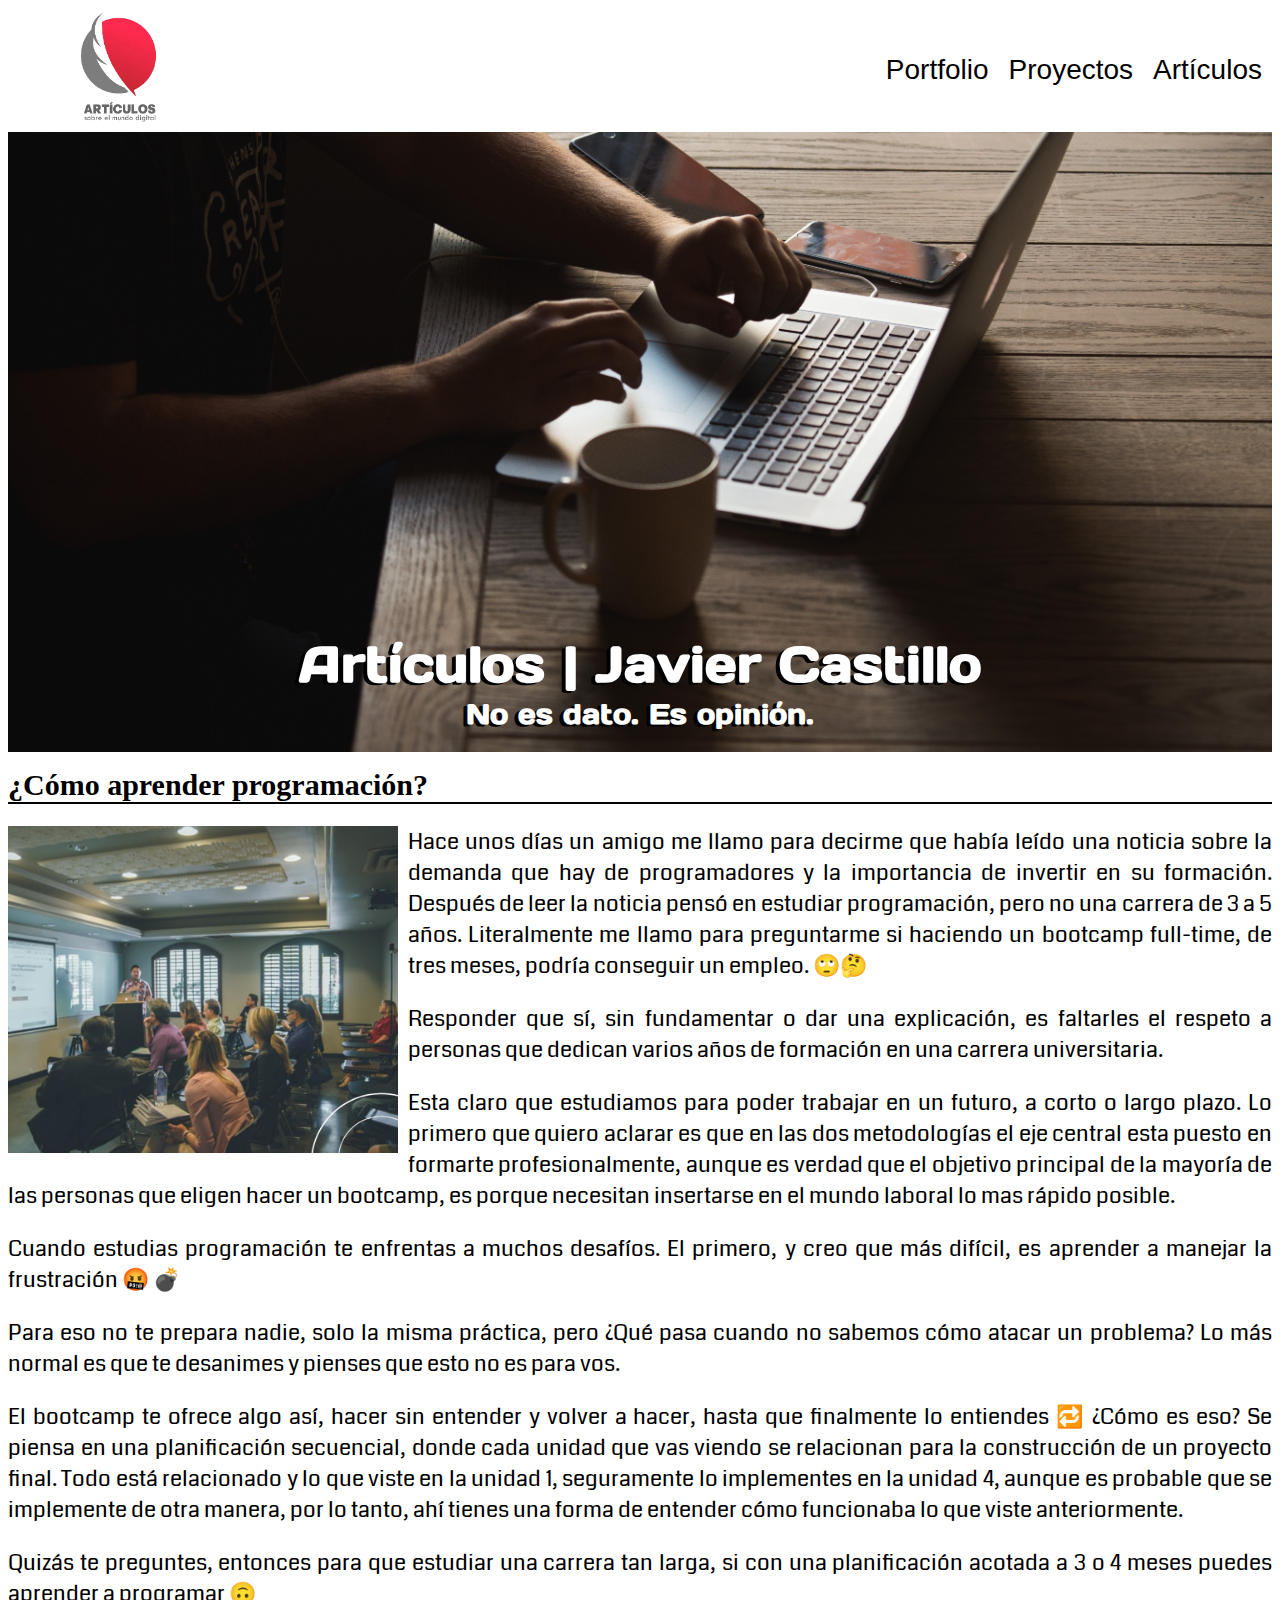
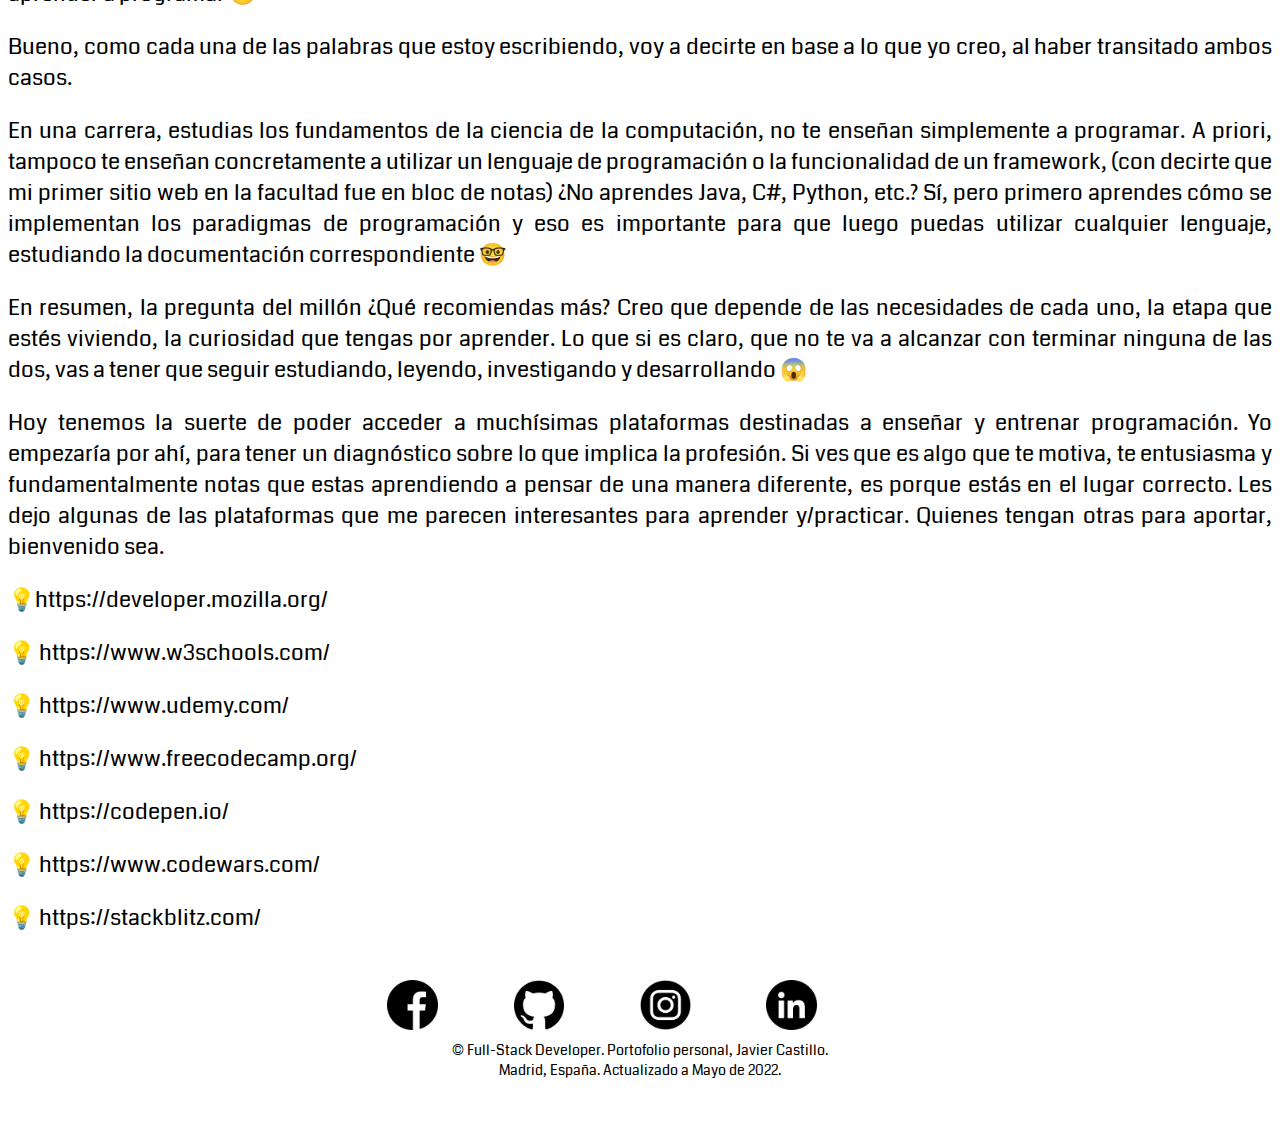
<file: articles/post/aprenderProgramacion.html>
<!DOCTYPE html>
<html lang="en">
<head>
    <meta charset="UTF-8">
    <meta http-equiv="X-UA-Compatible" content="IE=edge">
    <meta name="viewport" content="width=device-width, initial-scale=1.0">
    <!-- CSS only -->
<link href="https://cdn.jsdelivr.net/npm/bootstrap@5.2.0-beta1/dist/css/bootstrap.min.css" rel="stylesheet" integrity="sha384-0evHe/X+R7YkIZDRvuzKMRqM+OrBnVFBL6DOitfPri4tjfHxaWutUpFmBp4vmVor" crossorigin="anonymous">
    <link rel="stylesheet" href="../../css/style.css">
    <title>Fullstack developer</title>
</head>
<body>
    <header>
        <div class="logo">
            <img class="logo__img" src="../../assets/images/article-logo.png" alt="">
        </div>
        <nav>
            <ul class="nav-list">
                <li class="items"><a href="../../index.html"> Portfolio</li></a>
                <li class="items"><a href="../../index.html#projects">Proyectos</li></a>
                <li class="items"><a href="../articles.html">Artículos</li></a>
                
                
              </ul>
          </nav>
    </header>

    <section class="main-articles">
        <div class="main-home">
            <h1 class="title">Artículos | Javier Castillo</h1>
            <h2 class="subtitle">No es dato. Es opinión.</h2>

        </div>
    </section>

    <section class="container">
            <div>
            <h1 style="font-size: 30px; margin: 1rem 0px; border-bottom: 2px solid black;">¿Cómo aprender programación?</h1>
                        <p> <img src="../../assets/articles/learning.png" alt="flyer perfiles web" style="float: left; width: 390px; padding:0 10px 10px 0;">
                            Hace unos días un amigo me llamo para decirme que había leído una noticia sobre la demanda que hay de programadores y la importancia de invertir en su formación. Después de leer la noticia pensó en estudiar programación, pero no una carrera de 3 a 5 años. Literalmente me llamo para preguntarme si haciendo un bootcamp full-time, de tres meses, podría conseguir un empleo. 🙄🤔
                        </p>
                        <p>
                        Responder que sí, sin fundamentar o dar una explicación, es faltarles el respeto a personas que dedican varios años de formación en una carrera universitaria.
                    </p>
                    <p>
                        Esta claro que estudiamos para poder trabajar en un futuro, a corto o largo plazo. Lo primero que quiero aclarar es que en las dos metodologías el eje central esta puesto en formarte profesionalmente, aunque es verdad que el objetivo principal de la mayoría de las personas que eligen hacer un bootcamp, es porque necesitan insertarse en el mundo laboral lo mas rápido posible.
                    </p>
                    <p>
                        Cuando estudias programación te enfrentas a muchos desafíos. El primero, y creo que más difícil, es aprender a manejar la frustración 🤬 💣 
                    </p>
                    <p> 
                        Para eso no te prepara nadie, solo la misma práctica, pero ¿Qué pasa cuando no sabemos cómo atacar un problema? Lo más normal es que te desanimes y pienses que esto no es para vos.
                    </p>
                    <p> 
                        El bootcamp te ofrece algo así, hacer sin entender y volver a hacer, hasta que finalmente lo entiendes 🔁 ¿Cómo es eso? Se piensa en una planificación secuencial, donde cada unidad que vas viendo se relacionan para la construcción de un proyecto final. Todo está relacionado y lo que viste en la unidad 1, seguramente lo implementes en la unidad 4, aunque es probable que se implemente de otra manera, por lo tanto, ahí tienes una forma de entender cómo funcionaba lo que viste anteriormente. 
                    </p>
                    <p>
                        Quizás te preguntes, entonces para que estudiar una carrera tan larga, si con una planificación acotada a 3 o 4 meses puedes aprender a programar 🙃
                    </p>
                    <p>
                        Bueno, como cada una de las palabras que estoy escribiendo, voy a decirte en base a lo que yo creo, al haber transitado ambos casos. 
                    </p>
                    <p>
                        En una carrera, estudias los fundamentos de la ciencia de la computación, no te enseñan simplemente a programar. A priori, tampoco te enseñan concretamente a utilizar un lenguaje de programación o la funcionalidad de un framework, (con decirte que mi primer sitio web en la facultad fue en bloc de notas)
                        ¿No aprendes Java, C#, Python, etc.? Sí, pero primero aprendes cómo se implementan los paradigmas de programación y eso es importante para que luego puedas utilizar cualquier lenguaje, estudiando la documentación correspondiente 🤓
                    </p>
                    <p>
                        En resumen, la pregunta del millón ¿Qué recomiendas más? Creo que depende de las necesidades de cada uno, la etapa que estés viviendo, la curiosidad que tengas por aprender. Lo que si es claro, que no te va a alcanzar con terminar ninguna de las dos, vas a tener que seguir estudiando, leyendo, investigando y desarrollando 😱
                    </p>
                    <p>
                        Hoy tenemos la suerte de poder acceder a muchísimas plataformas destinadas a enseñar y entrenar programación. Yo empezaría por ahí, para tener un diagnóstico sobre lo que implica la profesión. Si ves que es algo que te motiva, te entusiasma y fundamentalmente notas que estas aprendiendo a pensar de una manera diferente, es porque estás en el lugar correcto. 
                        Les dejo algunas de las plataformas que me parecen interesantes para aprender y/practicar. Quienes tengan otras para aportar, bienvenido sea.
                    </p>

                        <p>💡https://developer.mozilla.org/ </p>                  
                        <p>💡 https://www.w3schools.com/</p>                 
                        <p>💡 https://www.udemy.com/ </p>                    
                        <p>💡 https://www.freecodecamp.org/</p>                   
                        <p>💡 https://codepen.io/ </p>                   
                        <p>💡 https://www.codewars.com/ </p>
                        <p>💡 https://stackblitz.com/</p>
                        </p>
                       
                      
                    </div>
                  </div>
            
            
        </div>
    </section>

    <footer  id="redes">
        <div class="footer_redes"> 
            <div class="icons"><a href="https://vercel.com/javier73castillo" target="_blanck"><img class="footer_redes_icons_img" src="../../assets/icons/redes/facebook.png" alt="Icono de Facebook"></a>
            </div>
            <div class="icons"><a href="https://github.com/javier73castillo" target="_blanck"><img class="footer_redes_icons_img" src="../../assets/icons/redes/git.png" alt="Icono de Facebook"></a>
            </div>
            <div class="icons"><a href="https://www.instagram.com/corazon_de_viaje/" target="_blanck"><img class="footer_redes_icons_img" src="../../assets/icons/redes/instagram.png" alt="Icono de Facebook"></a>
            </div>
            <div class="icons"><a href="https://www.linkedin.com/in/javier-castillo-1752b044/" target="_blanck"><img class="footer_redes_icons_img" src="../../assets/icons/redes/linkedin.png" alt="Icono de Facebook"></a>
            </div>
    
        </div>
        
            <div class="parrafo_foot">
                <p class="parrafo_foot_copyright">© Full-Stack Developer. Portofolio personal, Javier Castillo. </p>
                
                <p class="parrafo_foot_copyright"> Madrid, España. Actualizado a Mayo de 2022. </p>
          </div>
        
        
        </footer>
</body>
</html>
</file>
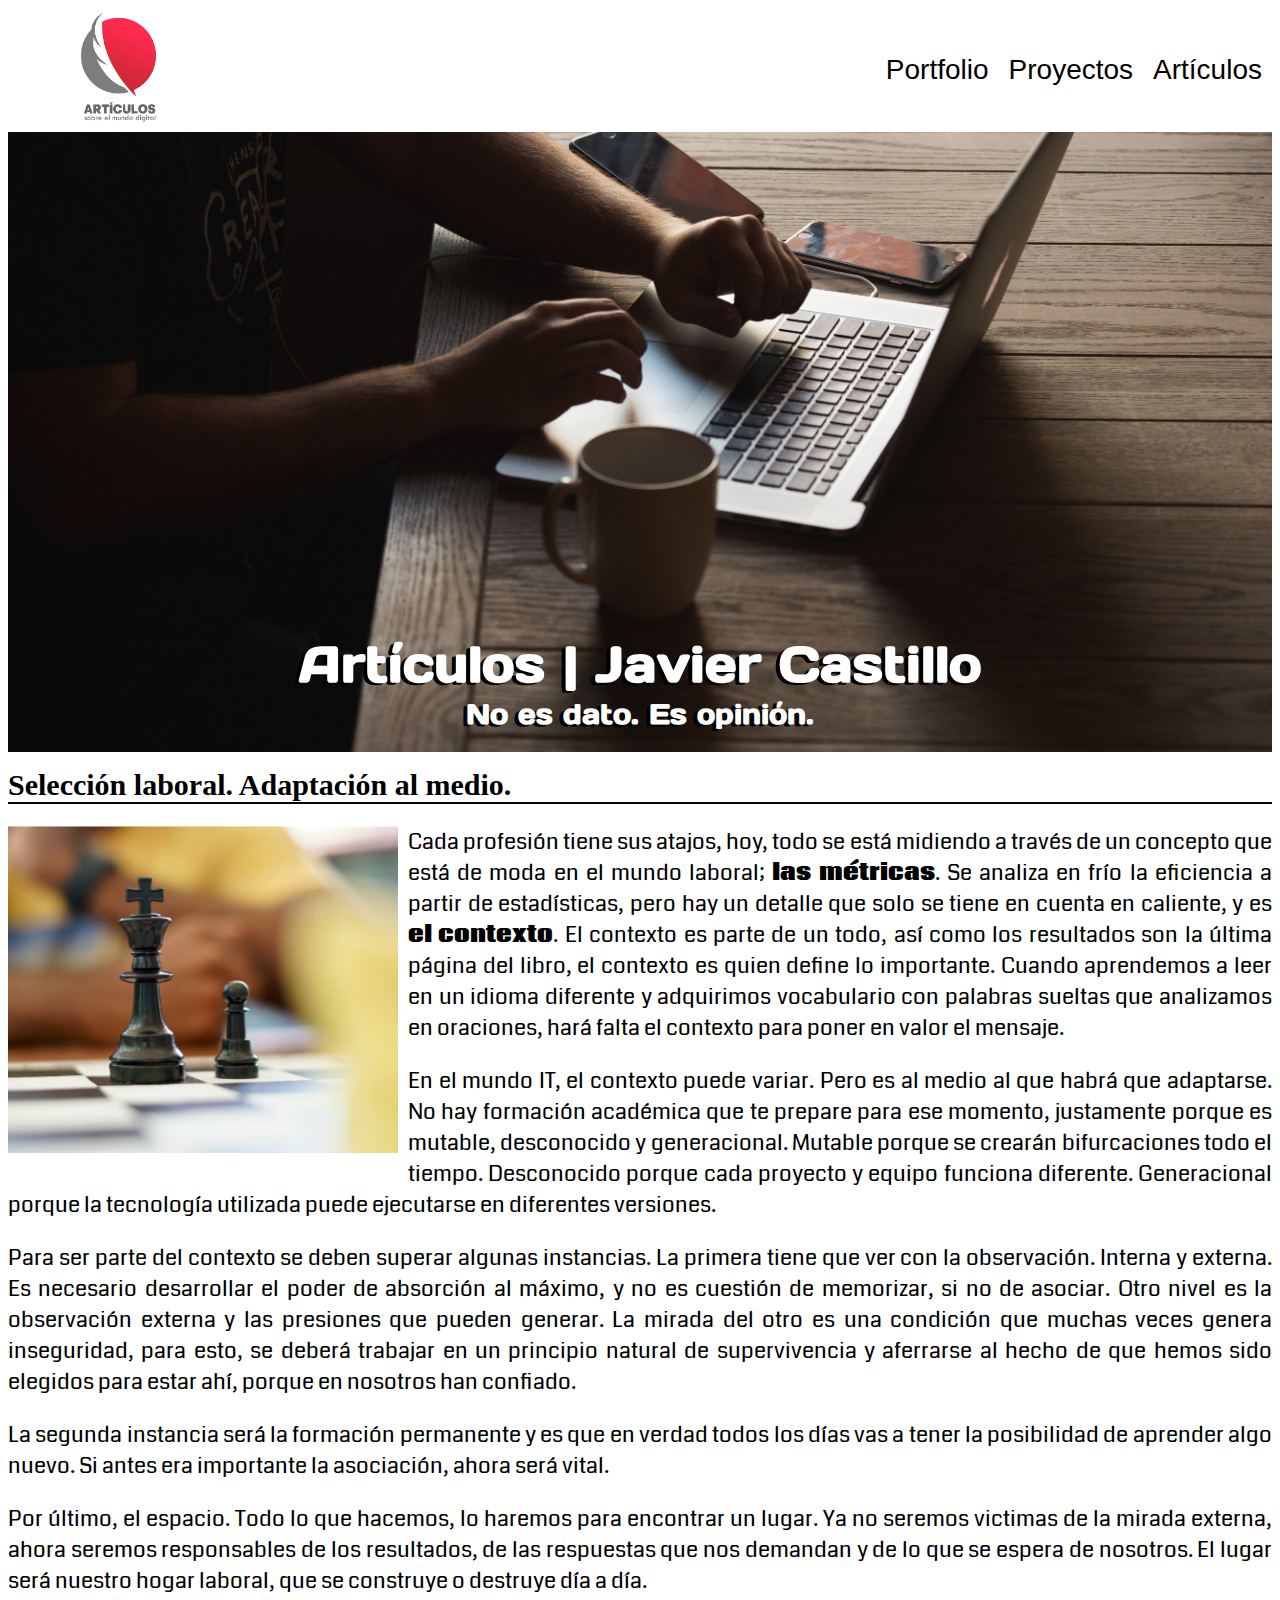
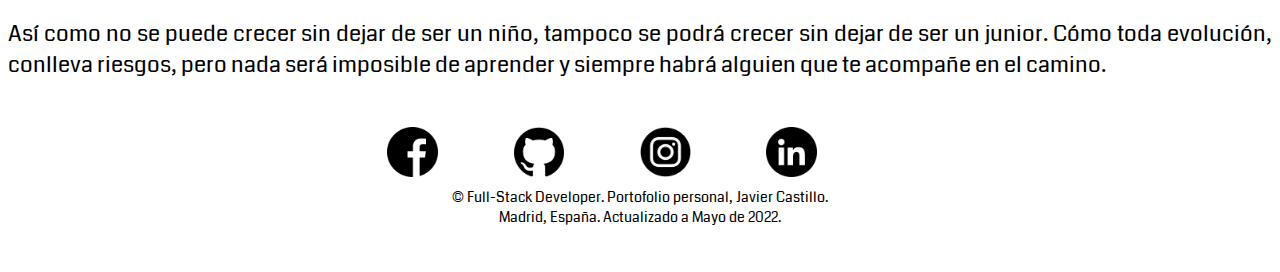
<file: articles/post/contexto.html>
<!DOCTYPE html>
<html lang="en">
<head>
    <meta charset="UTF-8">
    <meta http-equiv="X-UA-Compatible" content="IE=edge">
    <meta name="viewport" content="width=device-width, initial-scale=1.0">
    <!-- CSS only -->
<link href="https://cdn.jsdelivr.net/npm/bootstrap@5.2.0-beta1/dist/css/bootstrap.min.css" rel="stylesheet" integrity="sha384-0evHe/X+R7YkIZDRvuzKMRqM+OrBnVFBL6DOitfPri4tjfHxaWutUpFmBp4vmVor" crossorigin="anonymous">
    <link rel="stylesheet" href="../../css/style.css">
    <title>Fullstack developer</title>
</head>
<body>
    <header>
        <div class="logo">
            <img class="logo__img" src="../../assets/images/article-logo.png" alt="">
        </div>
        <nav>
            <ul class="nav-list">
                <li class="items"><a href="../../index.html"> Portfolio</li></a>
                <li class="items"><a href="../../index.html#projects">Proyectos</li></a>
                <li class="items"><a href="../articles.html">Artículos</li></a>
                
              </ul>
          </nav>
    </header>

    <section class="main-articles">
        <div class="main-home">
            <h1 class="title">Artículos | Javier Castillo</h1>
            <h2 class="subtitle">No es dato. Es opinión.</h2>

        </div>
    </section>

    <section class="container">
        <div style="width:100%;">
            <h1 style="font-size: 30px; margin: 1rem 0px; border-bottom: 2px solid black;">Selección laboral. Adaptación al medio. </h1>
                        <p> 
                            <img src="../../assets/articles/context.png" alt="flyer perfiles web" style="float: left; width: 390px; padding:0 10px 10px 0;">Cada profesión tiene sus atajos, hoy, todo se está midiendo a través de un concepto que está de moda en el mundo laboral; <b>las métricas</b>. Se analiza en frío la eficiencia a partir de estadísticas, pero hay un detalle que solo se tiene en cuenta en caliente, y es <b>el contexto</b>. 
                            El contexto es parte de un todo, así como los resultados son la última página del libro, el contexto es quien define lo importante. Cuando aprendemos a leer en un idioma diferente y adquirimos vocabulario con palabras sueltas que analizamos en oraciones, hará falta el contexto para poner en valor el mensaje. 
                            
  
        
                            <p>
                                En el mundo IT, el contexto puede variar. Pero es al medio al que habrá que adaptarse. No hay formación académica que te prepare para ese momento, justamente porque es mutable, desconocido y generacional.
                                Mutable porque se crearán bifurcaciones todo el tiempo. Desconocido porque cada proyecto y equipo funciona diferente. Generacional porque la tecnología utilizada puede ejecutarse en diferentes versiones.
                                     
                            </p>

                            <p>
                                Para ser parte del contexto se deben superar algunas instancias. La primera tiene que ver con la observación. Interna y externa. Es necesario desarrollar el poder de absorción al máximo, y no es cuestión de memorizar, si no de asociar. Otro nivel es la observación externa y las presiones que pueden generar. La mirada del otro es una condición que muchas veces genera inseguridad, para esto, se deberá trabajar en un principio natural de supervivencia y aferrarse al hecho de que hemos sido elegidos para estar ahí, porque en nosotros han confiado.
                                     
                            </p>

                            <p>
                                La segunda instancia será la formación permanente y es que en verdad todos los días vas a tener la posibilidad de aprender algo nuevo. Si antes era importante la asociación, ahora será vital.

                                     
                            </p>
                            <p>
                                Por último, el espacio. Todo lo que hacemos, lo haremos para encontrar un lugar. Ya no seremos victimas de la mirada externa, ahora seremos responsables de los resultados, de las respuestas que nos demandan y de lo que se espera de nosotros. El lugar será nuestro hogar laboral, que se construye o destruye día a día. 
                                     
                            </p>

                            <p>
                                Así como no se puede crecer sin dejar de ser un niño, tampoco se podrá crecer sin dejar de ser un junior. Cómo toda evolución, conlleva riesgos, pero nada será imposible de aprender y siempre habrá alguien que te acompañe en el camino.

                                     
                            </p>
                       
                         
                        
                        
            
                      
                    </div>
                  </div>
            
            
        </div>
    </section>

    <footer  id="redes">
        <div class="footer_redes"> 
            <div class="icons"><a href="https://vercel.com/javier73castillo" target="_blanck"><img class="footer_redes_icons_img" src="../../assets/icons/redes/facebook.png" alt="Icono de Facebook"></a>
            </div>
            <div class="icons"><a href="https://github.com/javier73castillo" target="_blanck"><img class="footer_redes_icons_img" src="../../assets/icons/redes/git.png" alt="Icono de Facebook"></a>
            </div>
            <div class="icons"><a href="https://www.instagram.com/corazon_de_viaje/" target="_blanck"><img class="footer_redes_icons_img" src="../../assets/icons/redes/instagram.png" alt="Icono de Facebook"></a>
            </div>
            <div class="icons"><a href="https://www.linkedin.com/in/javier-castillo-1752b044/" target="_blanck"><img class="footer_redes_icons_img" src="../../assets/icons/redes/linkedin.png" alt="Icono de Facebook"></a>
            </div>
    
        </div>
        
            <div class="parrafo_foot">
                <p class="parrafo_foot_copyright">© Full-Stack Developer. Portofolio personal, Javier Castillo. </p>
                
                <p class="parrafo_foot_copyright"> Madrid, España. Actualizado a Mayo de 2022. </p>
          </div>
        
        
        </footer>
</body>
</html>
</file>
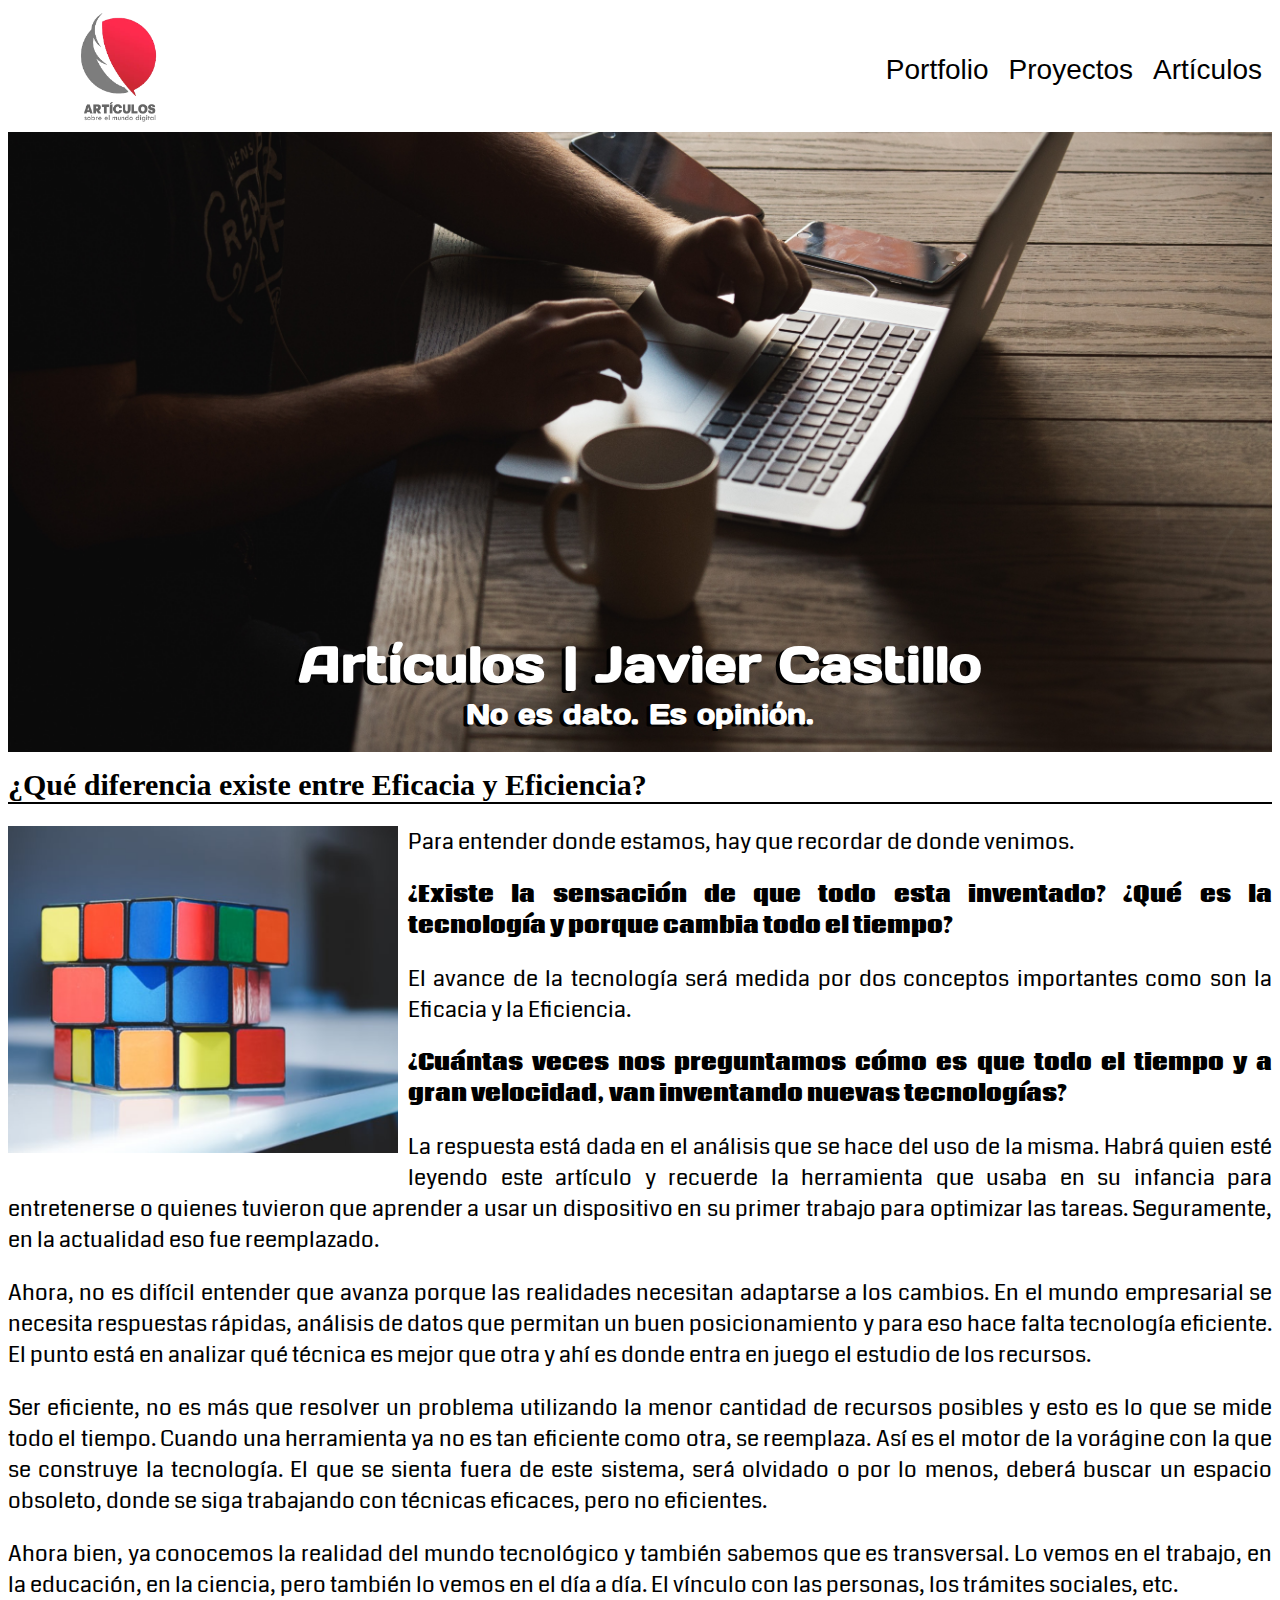
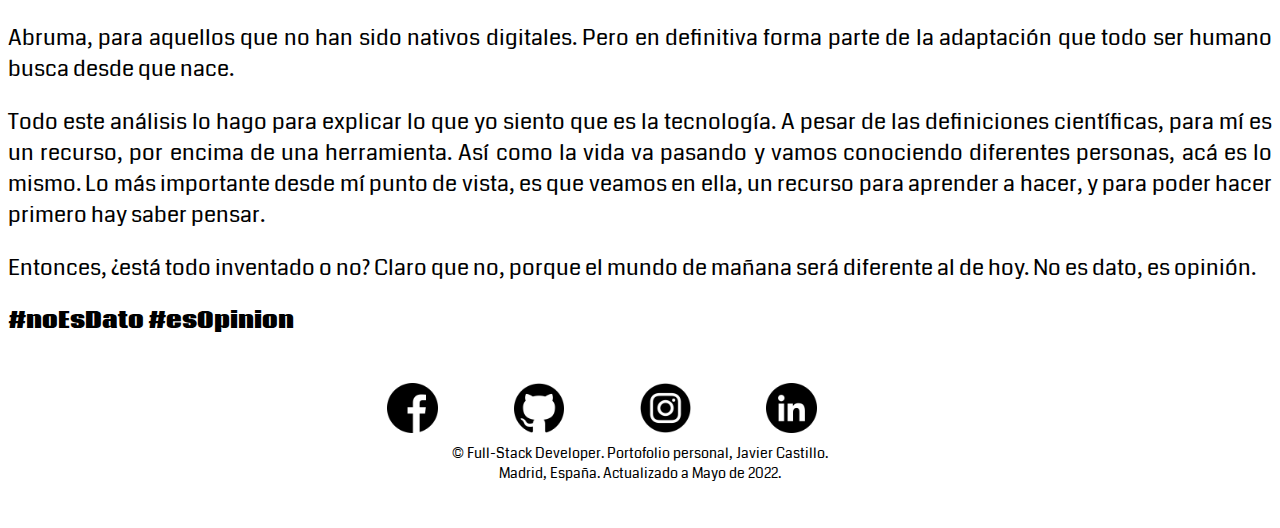
<file: articles/post/eficaciaEficiencia.html>
<!DOCTYPE html>
<html lang="en">
<head>
    <meta charset="UTF-8">
    <meta http-equiv="X-UA-Compatible" content="IE=edge">
    <meta name="viewport" content="width=device-width, initial-scale=1.0">
    <!-- CSS only -->
<link href="https://cdn.jsdelivr.net/npm/bootstrap@5.2.0-beta1/dist/css/bootstrap.min.css" rel="stylesheet" integrity="sha384-0evHe/X+R7YkIZDRvuzKMRqM+OrBnVFBL6DOitfPri4tjfHxaWutUpFmBp4vmVor" crossorigin="anonymous">
    <link rel="stylesheet" href="../../css/style.css">
    <title>Fullstack developer</title>
</head>
<body>
    <header>
        <div class="logo">
            <img class="logo__img" src="../../assets/images/article-logo.png" alt="">
        </div>
        <nav>
            <ul class="nav-list">
                <li class="items"><a href="../../index.html"> Portfolio</li></a>
                <li class="items"><a href="../../index.html#projects">Proyectos</li></a>
                <li class="items"><a href="../articles.html">Artículos</li></a>
                
                
              </ul>
          </nav>
    </header>

    <section class="main-articles">
        <div class="main-home">
            <h1 class="title">Artículos | Javier Castillo</h1>
            <h2 class="subtitle">No es dato. Es opinión.</h2>

        </div>
    </section>

    <section class="container">
            <div>
            <h1 style="font-size: 30px; margin: 1rem 0px; border-bottom: 2px solid black;">¿Qué diferencia existe entre Eficacia y Eficiencia?</h1>
                        <p> <img src="../../assets/articles/eficacia.png" alt="flyer perfiles web" style="float: left; width: 390px; padding:0 10px 10px 0;">
                            Para entender donde estamos, hay que recordar de donde venimos.
                        </p>
                        <p style="font-weight:bold;">
                            ¿Existe la sensación de que todo esta inventado?
                            ¿Qué es la tecnología y porque cambia todo el tiempo?
                        </p>
                        <p>
                            El avance de la tecnología será medida por dos conceptos importantes como son la Eficacia y la Eficiencia. 
                        </p>
                            
                            <p style="font-weight:bold;">
                            ¿Cuántas veces nos preguntamos cómo es que todo el tiempo y a gran velocidad, van inventando nuevas tecnologías?</p>
                        <p>
                            La respuesta está dada en el análisis que se hace del uso de la misma. Habrá quien esté leyendo este artículo y recuerde la herramienta que usaba en su infancia para entretenerse o quienes tuvieron que aprender a usar un dispositivo en su primer trabajo para optimizar las tareas. Seguramente, en la actualidad eso fue reemplazado.
                        </p>
                        <p>
                            Ahora, no es difícil entender que avanza porque las realidades necesitan adaptarse a los cambios. En el mundo empresarial se necesita respuestas rápidas, análisis de datos que permitan un buen posicionamiento y para eso hace falta tecnología eficiente. 
                            El punto está en analizar qué técnica es mejor que otra y ahí es donde entra en juego el estudio de los recursos. 
                        </p> 
                        <p>
                            Ser eficiente, no es más que resolver un problema utilizando la menor cantidad de recursos posibles y esto es lo que se mide todo el tiempo. Cuando una herramienta ya no es tan eficiente como otra, se reemplaza. Así es el motor de la vorágine con la que se construye la tecnología. El que se sienta fuera de este sistema, será olvidado o por lo menos, deberá buscar un espacio obsoleto, donde se siga trabajando con técnicas eficaces, pero no eficientes.
                        </p> 
                        <p>
                            Ahora bien, ya conocemos la realidad del mundo tecnológico y también sabemos que es transversal. Lo vemos en el trabajo, en la educación, en la ciencia, pero también lo vemos en el día a día. El vínculo con las personas, los trámites sociales, etc.
                        </p>  
                        <p>
                            Abruma, para aquellos que no han sido nativos digitales. Pero en definitiva forma parte de la adaptación que todo ser humano busca desde que nace.
                        </p> 
                        <p>
                            Todo este análisis lo hago para explicar lo que yo siento que es la tecnología. A pesar de las definiciones científicas, para mí es un recurso, por encima de una herramienta.
                            Así como la vida va pasando y vamos conociendo diferentes personas, acá es lo mismo. Lo más importante desde mí punto de vista, es que veamos en ella, un recurso para aprender a hacer, y para poder hacer primero hay saber pensar.
                        </p>  
                        <p> 
                            Entonces, ¿está todo inventado o no? Claro que no, porque el mundo de mañana será diferente al de hoy. No es dato, es opinión.</p>
                            
                        
                        <p style="font-weight:bold;">
                        #noEsDato #esOpinion
                        </p>
                      
                    </div>
                  </div>
            
            
        </div>
    </section>

    <footer  id="redes">
        <div class="footer_redes"> 
            <div class="icons"><a href="https://vercel.com/javier73castillo" target="_blanck"><img class="footer_redes_icons_img" src="../../assets/icons/redes/facebook.png" alt="Icono de Facebook"></a>
            </div>
            <div class="icons"><a href="https://github.com/javier73castillo" target="_blanck"><img class="footer_redes_icons_img" src="../../assets/icons/redes/git.png" alt="Icono de Facebook"></a>
            </div>
            <div class="icons"><a href="https://www.instagram.com/corazon_de_viaje/" target="_blanck"><img class="footer_redes_icons_img" src="../../assets/icons/redes/instagram.png" alt="Icono de Facebook"></a>
            </div>
            <div class="icons"><a href="https://www.linkedin.com/in/javier-castillo-1752b044/" target="_blanck"><img class="footer_redes_icons_img" src="../../assets/icons/redes/linkedin.png" alt="Icono de Facebook"></a>
            </div>
    
        </div>
        
            <div class="parrafo_foot">
                <p class="parrafo_foot_copyright">© Full-Stack Developer. Portofolio personal, Javier Castillo. </p>
                
                <p class="parrafo_foot_copyright"> Madrid, España. Actualizado a Mayo de 2022. </p>
          </div>
        
        
        </footer>
</body>
</html>
</file>
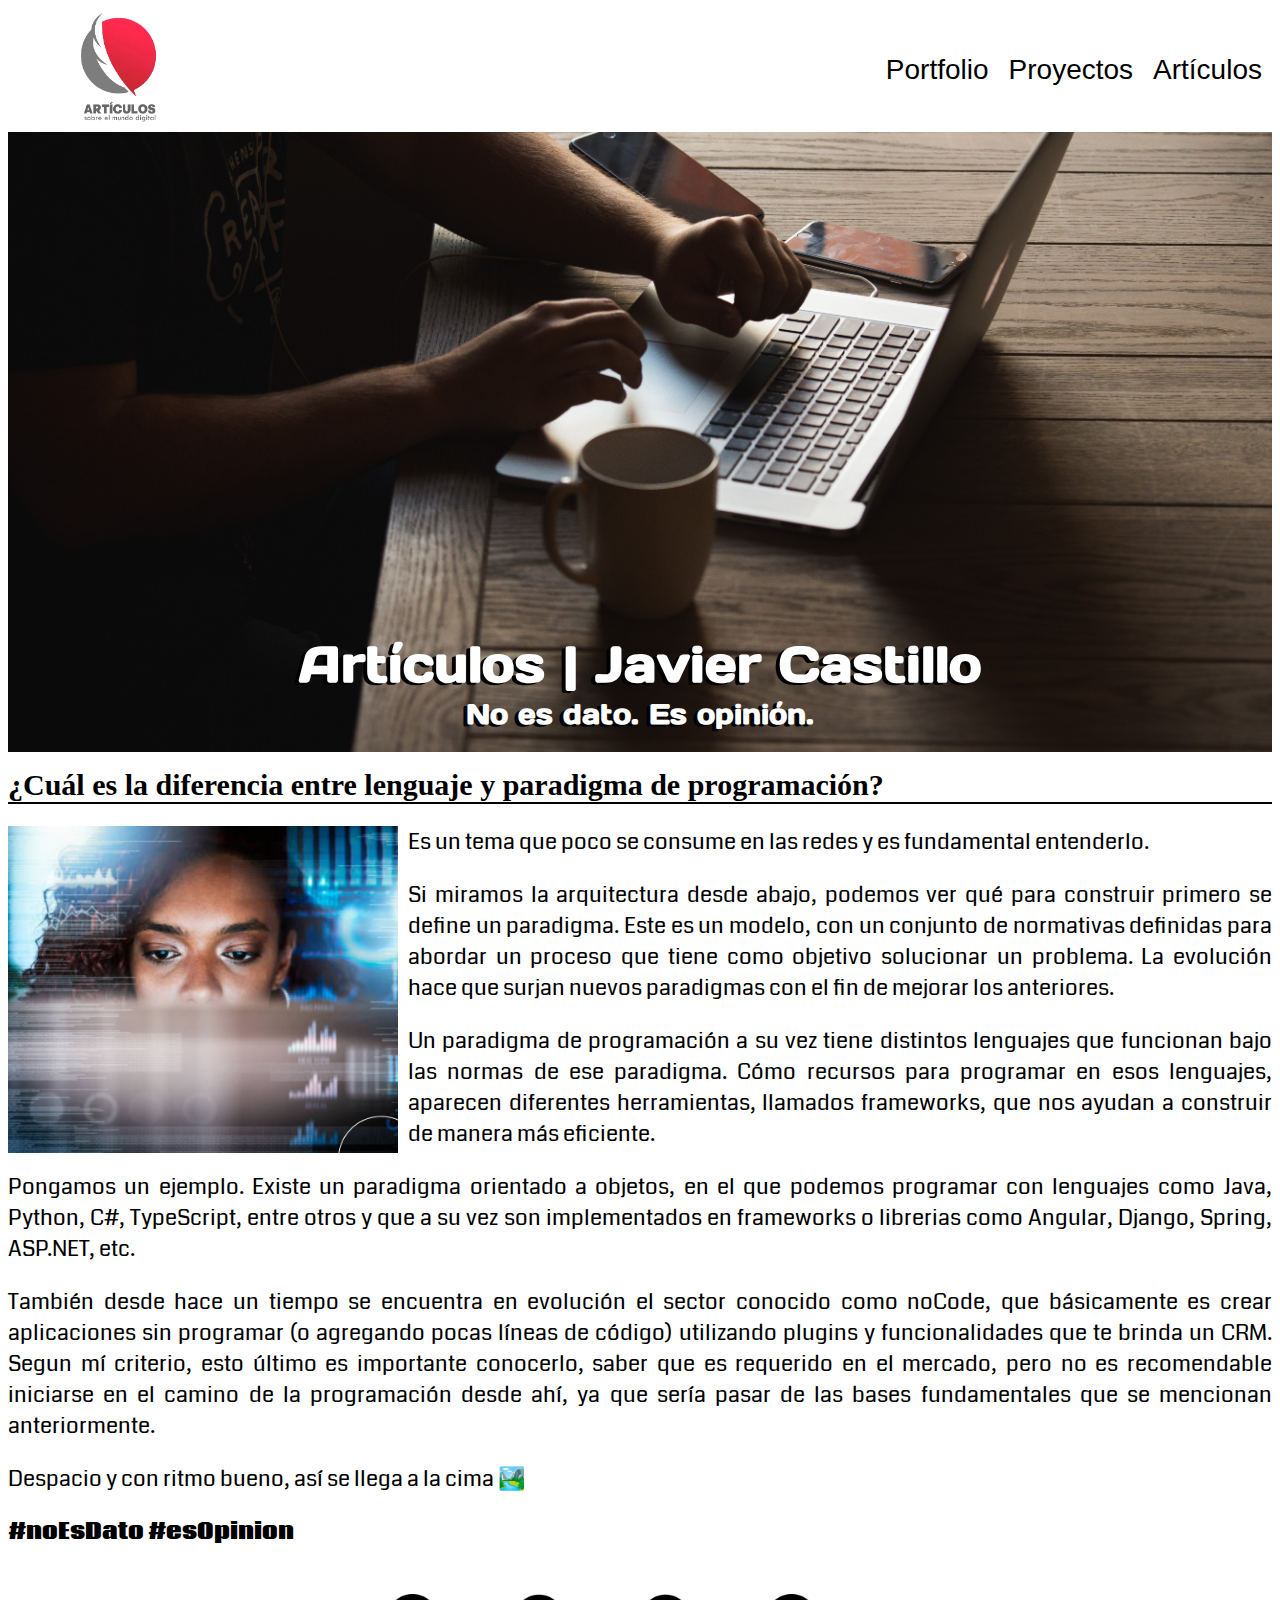
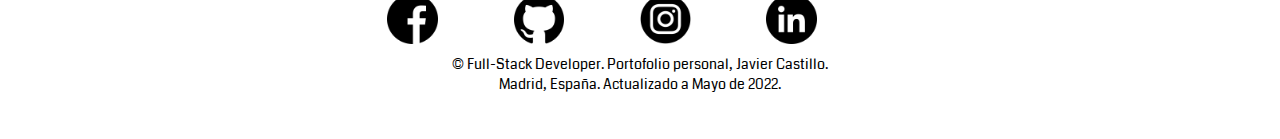
<file: articles/post/lenguajeParadigma.html>
<!DOCTYPE html>
<html lang="en">
<head>
    <meta charset="UTF-8">
    <meta http-equiv="X-UA-Compatible" content="IE=edge">
    <meta name="viewport" content="width=device-width, initial-scale=1.0">
    <!-- CSS only -->
<link href="https://cdn.jsdelivr.net/npm/bootstrap@5.2.0-beta1/dist/css/bootstrap.min.css" rel="stylesheet" integrity="sha384-0evHe/X+R7YkIZDRvuzKMRqM+OrBnVFBL6DOitfPri4tjfHxaWutUpFmBp4vmVor" crossorigin="anonymous">
    <link rel="stylesheet" href="../../css/style.css">
    <title>Fullstack developer</title>
</head>
<body>
    <header>
        <div class="logo">
            <img class="logo__img" src="../../assets/images/article-logo.png" alt="">
        </div>
        <nav>
            <ul class="nav-list">
                <li class="items"><a href="../../index.html"> Portfolio</li></a>
                <li class="items"><a href="../../index.html#projects">Proyectos</li></a>
                <li class="items"><a href="../articles.html">Artículos</li></a>
                
                
              </ul>
          </nav>
    </header>

    <section class="main-articles">
        <div class="main-home">
            <h1 class="title">Artículos | Javier Castillo</h1>
            <h2 class="subtitle">No es dato. Es opinión.</h2>

        </div>
    </section>

    <section class="container">
            <div>
            <h1 style="font-size: 30px; margin: 1rem 0px; border-bottom: 2px solid black;">¿Cuál es la diferencia entre lenguaje y paradigma de programación?</h1>
                        <p> <img src="../../assets/articles/paradigma.png" alt="flyer perfiles web" style="float: left; width: 390px; padding:0 10px 10px 0;">
                            Es un tema que poco se consume en las redes y es fundamental entenderlo.
                        </p>
                        <p>

                            Si miramos la arquitectura desde abajo, podemos ver qué para construir primero se define un paradigma. Este es un modelo, con un conjunto de normativas definidas para abordar un proceso que tiene como objetivo solucionar un problema. La evolución hace que surjan nuevos paradigmas con el fin de mejorar los anteriores.
                        </p>
                        <p>
                            Un paradigma de programación a su vez tiene distintos lenguajes que funcionan bajo las normas de ese paradigma. Cómo recursos para programar en esos lenguajes, aparecen diferentes herramientas, llamados frameworks,
                            que nos ayudan a construir de manera más eficiente.
                        </p>
                        <p>  
                            Pongamos un ejemplo. Existe un paradigma orientado a objetos, en el que podemos programar con lenguajes como Java, Python, C#, TypeScript, entre otros y que a su vez son implementados en frameworks o librerias como Angular, Django, Spring, ASP.NET, etc.
                        </p>
                        <p> 
                            También desde hace un tiempo se encuentra en evolución el sector conocido como noCode, que básicamente es crear aplicaciones sin programar (o agregando pocas líneas de código) utilizando plugins y funcionalidades que te brinda un CRM. Segun mí criterio, esto último es importante conocerlo, saber que es requerido en el mercado, pero no es recomendable iniciarse en el camino de la programación desde ahí, ya que sería pasar de las bases fundamentales que se mencionan anteriormente.
                        </p>
                        <p>
                            Despacio y con ritmo bueno, así se llega a la cima 🏞️
                        </p> 
                        </p>
                        <p style="font-weight:bold;">
                        #noEsDato #esOpinion
                        </p>
                      
                    </div>
                  </div>
            
            
        </div>
    </section>

    <footer  id="redes">
        <div class="footer_redes"> 
            <div class="icons"><a href="https://vercel.com/javier73castillo" target="_blanck"><img class="footer_redes_icons_img" src="../../assets/icons/redes/facebook.png" alt="Icono de Facebook"></a>
            </div>
            <div class="icons"><a href="https://github.com/javier73castillo" target="_blanck"><img class="footer_redes_icons_img" src="../../assets/icons/redes/git.png" alt="Icono de Facebook"></a>
            </div>
            <div class="icons"><a href="https://www.instagram.com/corazon_de_viaje/" target="_blanck"><img class="footer_redes_icons_img" src="../../assets/icons/redes/instagram.png" alt="Icono de Facebook"></a>
            </div>
            <div class="icons"><a href="https://www.linkedin.com/in/javier-castillo-1752b044/" target="_blanck"><img class="footer_redes_icons_img" src="../../assets/icons/redes/linkedin.png" alt="Icono de Facebook"></a>
            </div>
    
        </div>
        
            <div class="parrafo_foot">
                <p class="parrafo_foot_copyright">© Full-Stack Developer. Portofolio personal, Javier Castillo. </p>
                
                <p class="parrafo_foot_copyright"> Madrid, España. Actualizado a Mayo de 2022. </p>
          </div>
        
        
        </footer>
</body>
</html>
</file>
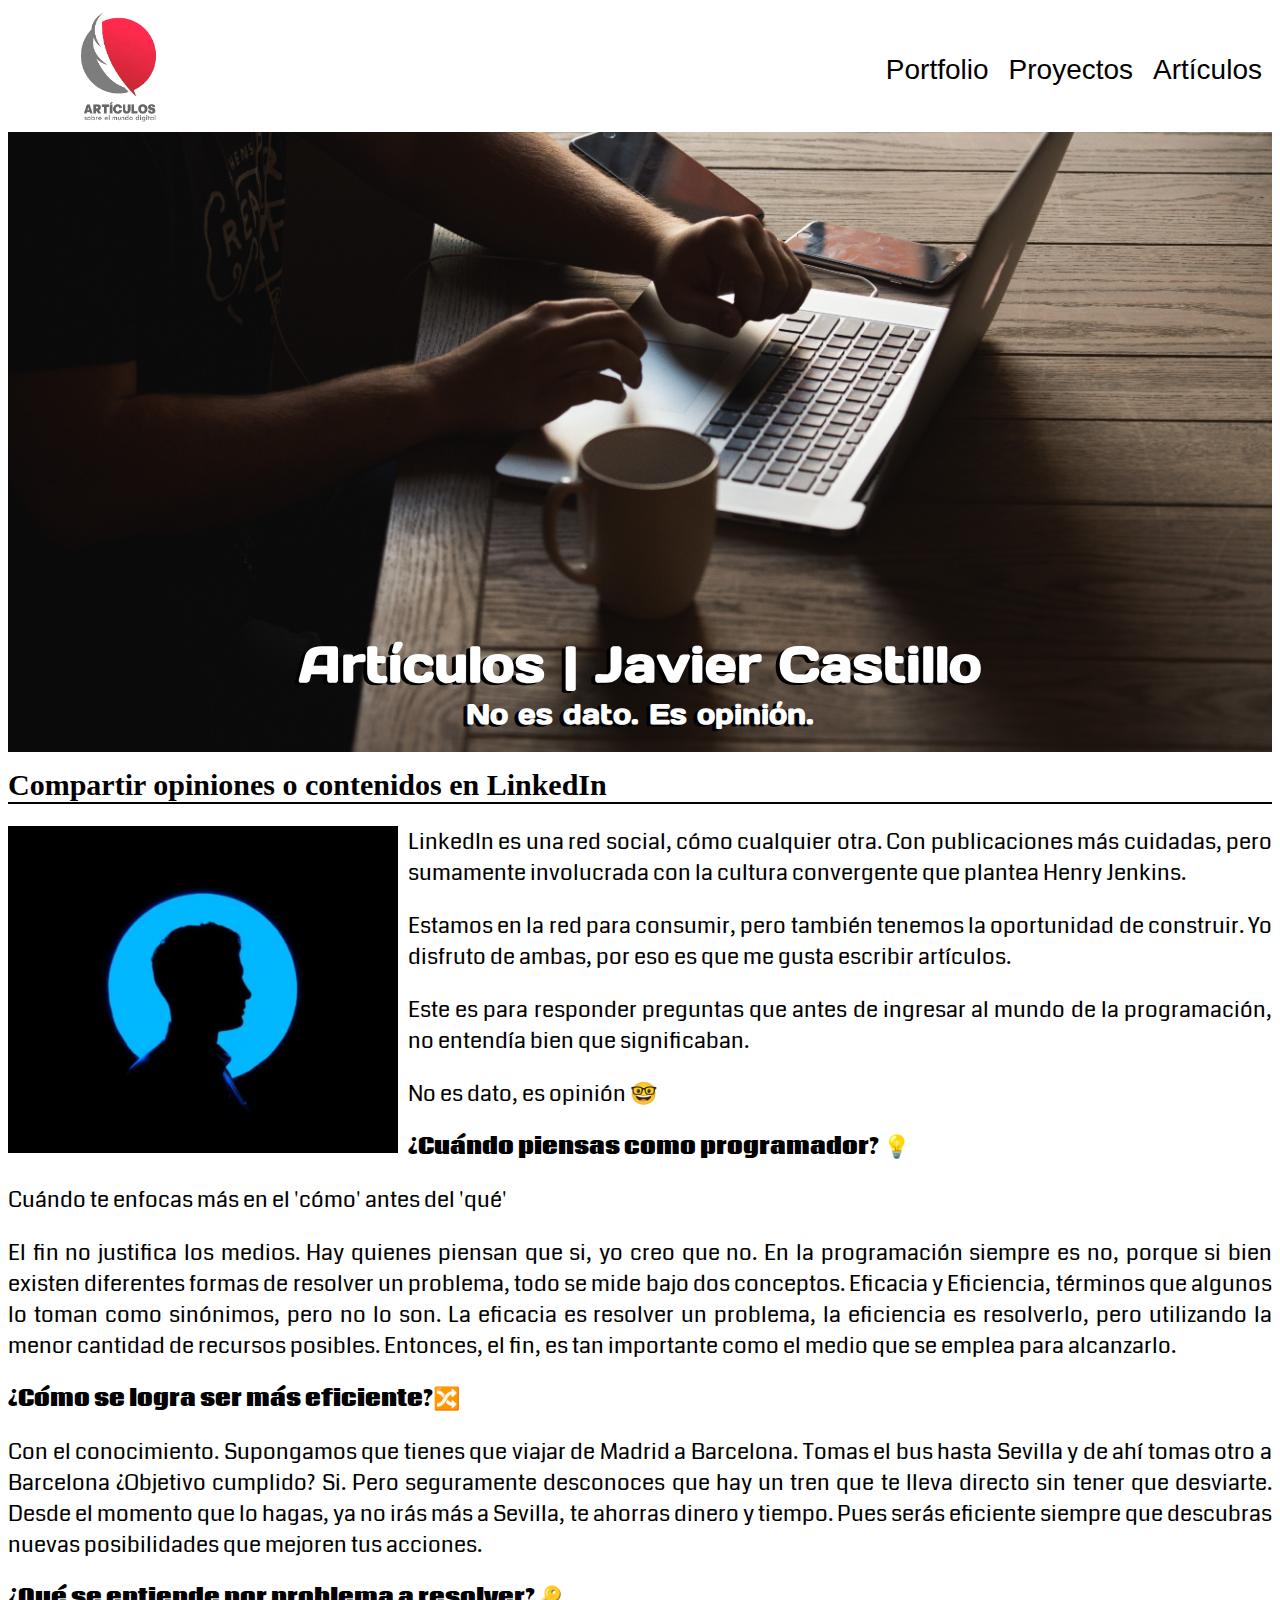
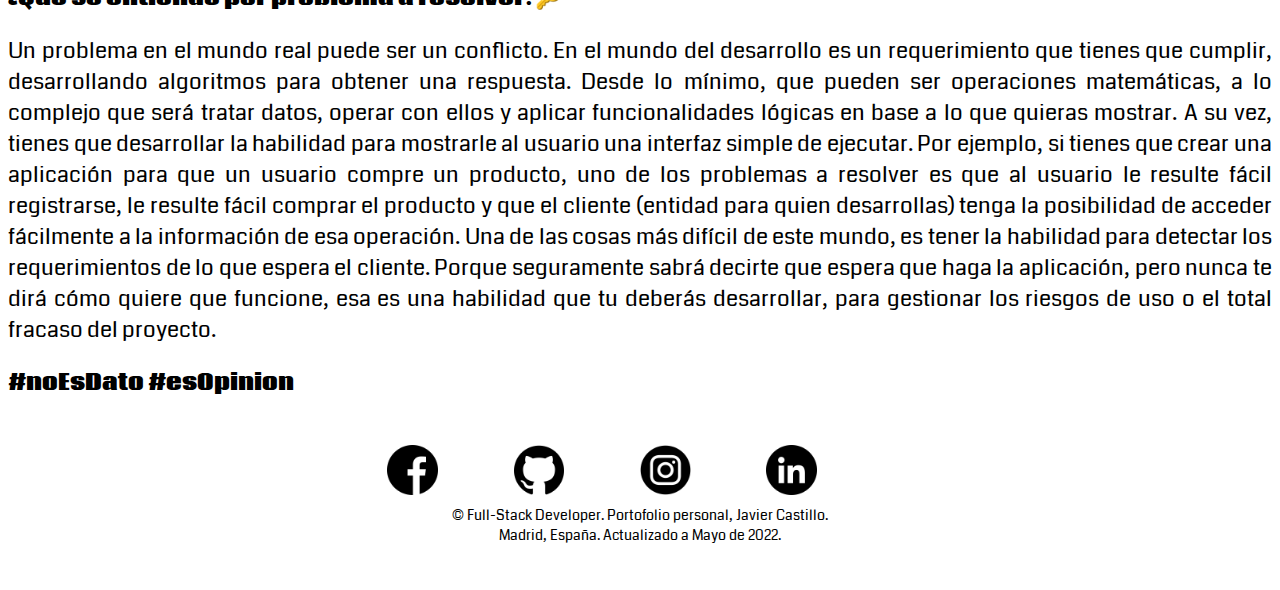
<file: articles/post/linkedin.html>
<!DOCTYPE html>
<html lang="en">
<head>
    <meta charset="UTF-8">
    <meta http-equiv="X-UA-Compatible" content="IE=edge">
    <meta name="viewport" content="width=device-width, initial-scale=1.0">
    <!-- CSS only -->
<link href="https://cdn.jsdelivr.net/npm/bootstrap@5.2.0-beta1/dist/css/bootstrap.min.css" rel="stylesheet" integrity="sha384-0evHe/X+R7YkIZDRvuzKMRqM+OrBnVFBL6DOitfPri4tjfHxaWutUpFmBp4vmVor" crossorigin="anonymous">
    <link rel="stylesheet" href="../../css/style.css">
    <title>Fullstack developer</title>
</head>
<body>
    <header>
        <div class="logo">
            <img class="logo__img" src="../../assets/images/article-logo.png" alt="">
        </div>
        <nav>
            <ul class="nav-list">
                <li class="items"><a href="../../index.html"> Portfolio</li></a>
                <li class="items"><a href="../../index.html#projects">Proyectos</li></a>
                <li class="items"><a href="../articles.html">Artículos</li></a>
                
              </ul>
          </nav>
    </header>

    <section class="main-articles">
        <div class="main-home">
            <h1 class="title">Artículos | Javier Castillo</h1>
            <h2 class="subtitle">No es dato. Es opinión.</h2>

        </div>
    </section>

    <section class="container">
            <div>
            <h1 style="font-size: 30px; margin: 1rem 0px; border-bottom: 2px solid black;">Compartir opiniones o contenidos en LinkedIn</h1>
                        <p> <img src="../../assets/articles/linkedin.png" alt="flyer perfiles web" style="float: left; width: 390px; padding:0 10px 10px 0;">
                            LinkedIn es una red social, cómo cualquier otra. Con publicaciones más cuidadas, pero sumamente involucrada con la cultura convergente que plantea Henry Jenkins.
                        </p>
                        <p>

                        
                            Estamos en la red para consumir, pero también tenemos la oportunidad de construir. Yo disfruto de ambas, por eso es que me gusta escribir artículos.
                        </p>
                        <p>
                            Este es para responder preguntas que antes de ingresar al mundo de la programación, no entendía bien que significaban.
                        </p>
                        <p>  
                            No es dato, es opinión 🤓
                        </p> 
                        <p style="font-weight:bold;">
                       
                            ¿Cuándo piensas como programador? 💡
                              
                        </p> 
                        <p>    
                            Cuándo te enfocas más en el 'cómo' antes del 'qué'
                        </p>
                        <p>
                            El fin no justifica los medios. Hay quienes piensan que si, yo creo que no. En la programación siempre es no, porque si bien existen diferentes formas de resolver un problema, todo se mide bajo dos conceptos. Eficacia y Eficiencia, términos que algunos lo toman como sinónimos, pero no lo son.
                            La eficacia es resolver un problema, la eficiencia es resolverlo, pero utilizando la menor cantidad de recursos posibles. Entonces, el fin, es tan importante como el medio que se emplea para alcanzarlo.
                        </p> 
                        <p style="font-weight:bold;">
                            ¿Cómo se logra ser más eficiente?🔀
                        </p>
                        <p> 
                            Con el conocimiento. Supongamos que tienes que viajar de Madrid a Barcelona. Tomas el bus hasta Sevilla y de ahí tomas otro a Barcelona ¿Objetivo cumplido? Si. Pero seguramente desconoces que hay un tren que te lleva directo sin tener que desviarte. Desde el momento que lo hagas, ya no irás más a Sevilla, te ahorras dinero y tiempo. Pues serás eficiente siempre que descubras nuevas posibilidades que mejoren tus acciones.
                        </p>  
                        <p style="font-weight:bold;">
                            ¿Qué se entiende por problema a resolver?🔑
                        </p>
                        <p>
                            Un problema en el mundo real puede ser un conflicto. En el mundo del desarrollo es un requerimiento que tienes que cumplir, desarrollando algoritmos para obtener una respuesta. Desde lo mínimo, que pueden ser operaciones matemáticas, a lo complejo que será tratar datos, operar con ellos y aplicar funcionalidades lógicas en base a lo que quieras mostrar. A su vez, tienes que desarrollar la habilidad para mostrarle al usuario una interfaz simple de ejecutar. Por ejemplo, si tienes que crear una aplicación para que un usuario compre un producto, uno de los problemas a resolver es que al usuario le resulte fácil registrarse, le resulte fácil comprar el producto y que el cliente (entidad para quien desarrollas) tenga la posibilidad de acceder fácilmente a la información de esa operación. Una de las cosas más difícil de este mundo, es tener la habilidad para detectar los requerimientos de lo que espera el cliente. Porque seguramente sabrá decirte que espera que haga la aplicación, pero nunca te dirá cómo quiere que funcione, esa es una habilidad que tu deberás desarrollar, para gestionar los riesgos de uso o el total fracaso del proyecto. </p>
                            
                        
                        <p style="font-weight:bold;">
                        #noEsDato #esOpinion
                        </p>
                      
                    </div>
                  </div>
            
            
        </div>
    </section>

    <footer  id="redes">
        <div class="footer_redes"> 
            <div class="icons"><a href="https://vercel.com/javier73castillo" target="_blanck"><img class="footer_redes_icons_img" src="../../assets/icons/redes/facebook.png" alt="Icono de Facebook"></a>
            </div>
            <div class="icons"><a href="https://github.com/javier73castillo" target="_blanck"><img class="footer_redes_icons_img" src="../../assets/icons/redes/git.png" alt="Icono de Facebook"></a>
            </div>
            <div class="icons"><a href="https://www.instagram.com/corazon_de_viaje/" target="_blanck"><img class="footer_redes_icons_img" src="../../assets/icons/redes/instagram.png" alt="Icono de Facebook"></a>
            </div>
            <div class="icons"><a href="https://www.linkedin.com/in/javier-castillo-1752b044/" target="_blanck"><img class="footer_redes_icons_img" src="../../assets/icons/redes/linkedin.png" alt="Icono de Facebook"></a>
            </div>
    
        </div>
        
            <div class="parrafo_foot">
                <p class="parrafo_foot_copyright">© Full-Stack Developer. Portofolio personal, Javier Castillo. </p>
                
                <p class="parrafo_foot_copyright"> Madrid, España. Actualizado a Mayo de 2022. </p>
          </div>
        
        
        </footer>
</body>
</html>
</file>
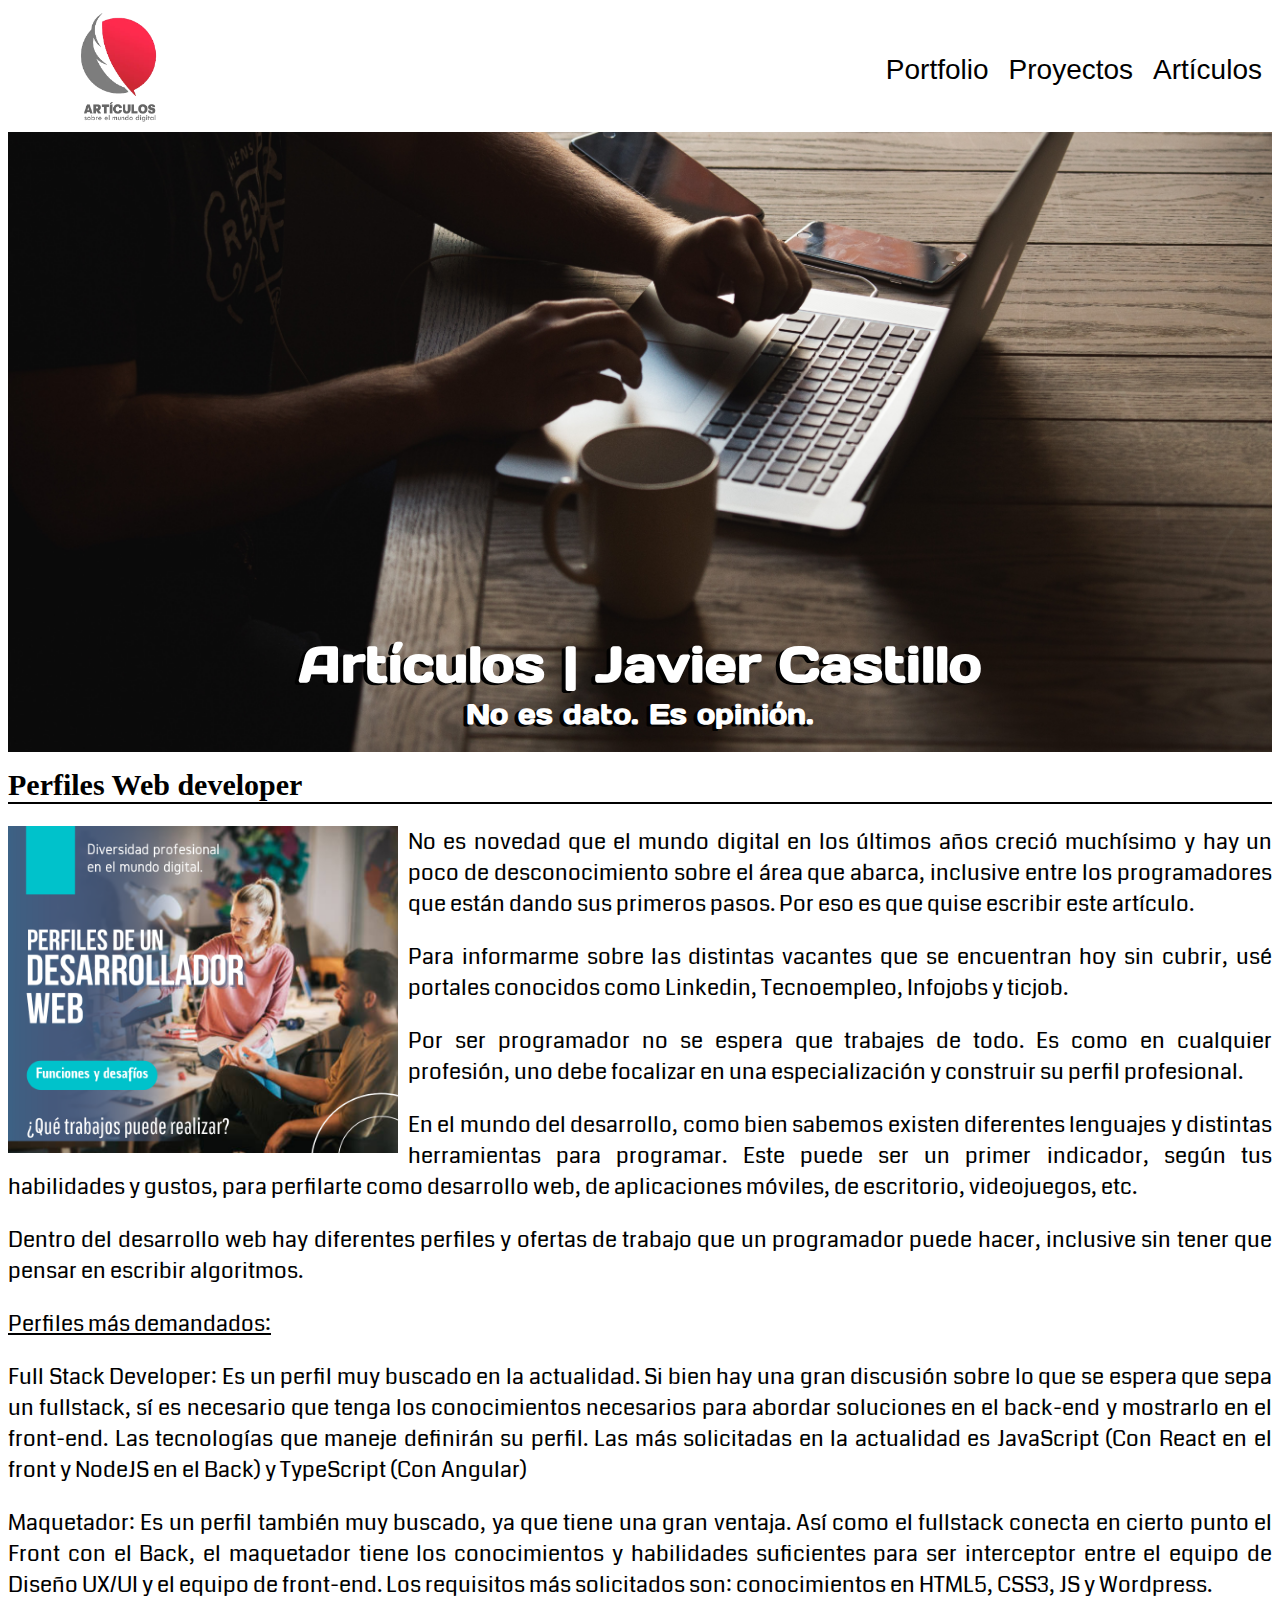
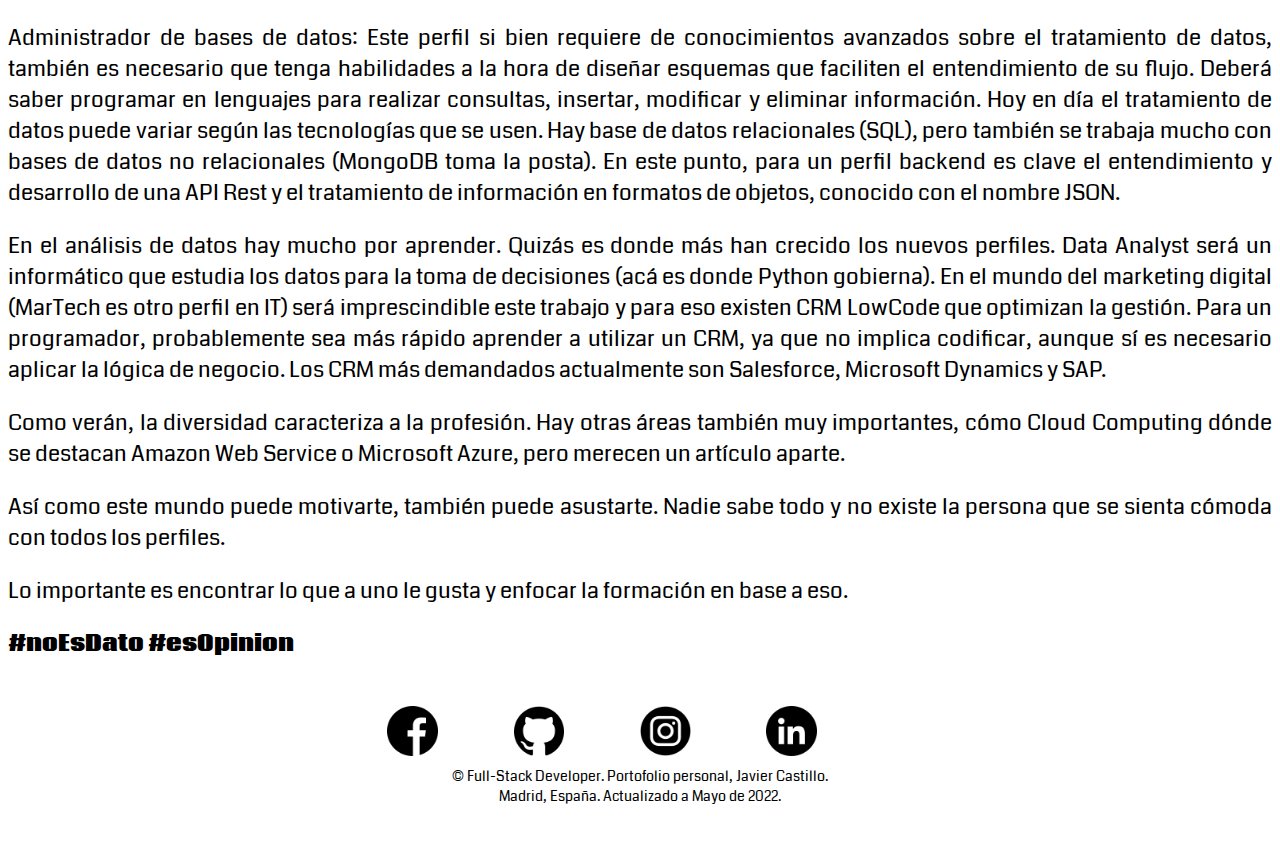
<file: articles/post/perfilesWeb.html>
<!DOCTYPE html>
<html lang="en">
<head>
    <meta charset="UTF-8">
    <meta http-equiv="X-UA-Compatible" content="IE=edge">
    <meta name="viewport" content="width=device-width, initial-scale=1.0">
    <!-- CSS only -->
<link href="https://cdn.jsdelivr.net/npm/bootstrap@5.2.0-beta1/dist/css/bootstrap.min.css" rel="stylesheet" integrity="sha384-0evHe/X+R7YkIZDRvuzKMRqM+OrBnVFBL6DOitfPri4tjfHxaWutUpFmBp4vmVor" crossorigin="anonymous">
    <link rel="stylesheet" href="../../css/style.css">
    <title>Fullstack developer</title>
</head>
<body>
    <header>
        <div class="logo">
            <img class="logo__img" src="../../assets/images/article-logo.png" alt="">
        </div>
        <nav>
            <ul class="nav-list">
                <li class="items"><a href="../../index.html"> Portfolio</li></a>
                <li class="items"><a href="../../index.html#projects">Proyectos</li></a>
                <li class="items"><a href="../articles.html">Artículos</li></a>
                
              </ul>
          </nav>
    </header>

    <section class="main-articles">
        <div class="main-home">
            <h1 class="title">Artículos | Javier Castillo</h1>
            <h2 class="subtitle">No es dato. Es opinión.</h2>

        </div>
    </section>

    <section class="container">
            <div>
            <h1 style="font-size: 30px; margin: 1rem 0px; border-bottom: 2px solid black;">Perfiles Web developer</h1>
                        <p> <img src="../../assets/articles/perfiles-web.png" alt="flyer perfiles web" style="float: left; width: 390px; padding:0 10px 10px 0;">
                             No es novedad que el mundo digital en los últimos años creció muchísimo y hay un poco de desconocimiento sobre el área que abarca, inclusive entre los programadores que están dando sus primeros pasos. Por eso es que quise escribir este artículo.  
                        </p>

                        <p>
                            Para informarme sobre las distintas vacantes que se encuentran hoy sin cubrir, usé portales conocidos como Linkedin, Tecnoempleo, Infojobs y ticjob.
                        </p>
                        
                        <p>
                        Por ser programador no se espera que trabajes de todo. Es como en cualquier profesión, uno debe focalizar en una especialización y construir su perfil profesional. 
                        </p>
                        <p>
                        En el mundo del desarrollo, como bien sabemos existen diferentes lenguajes y distintas herramientas para programar. Este puede ser un primer indicador, según tus habilidades y gustos, para perfilarte como desarrollo web, de aplicaciones móviles, de escritorio, videojuegos, etc.
                        </p>
                        <p>
                        Dentro del desarrollo web hay diferentes perfiles y ofertas de trabajo que un programador puede hacer, inclusive sin tener que pensar en escribir algoritmos. 
                        </p>
                        <p style="text-decoration: underline;">
                        Perfiles más demandados:
                        </p>
                        <p>
                        Full Stack Developer: Es un perfil muy buscado en la actualidad. Si bien hay una gran discusión sobre lo que se espera que sepa un fullstack, sí es necesario que tenga los conocimientos necesarios para abordar soluciones en el back-end y mostrarlo en el front-end. Las tecnologías que maneje definirán su perfil. Las más solicitadas en la actualidad es JavaScript (Con React en el front y NodeJS en el Back) y TypeScript (Con Angular)
                        </p>
                        <p>
                        Maquetador: Es un perfil también muy buscado, ya que tiene una gran ventaja. Así como el fullstack conecta en cierto punto el Front con el Back, el maquetador tiene los conocimientos y habilidades suficientes para ser interceptor entre el equipo de Diseño UX/UI y el equipo de front-end. Los requisitos más solicitados son: conocimientos en HTML5, CSS3, JS y Wordpress.
                        </p>
                        <p>
                        Administrador de bases de datos: Este perfil si bien requiere de conocimientos avanzados sobre el tratamiento de datos, también es necesario que tenga habilidades a la hora de diseñar esquemas que faciliten el entendimiento de su flujo. Deberá saber programar en lenguajes para realizar consultas, insertar, modificar y eliminar información. Hoy en día el tratamiento de datos puede variar según las tecnologías que se usen. 
                        Hay base de datos relacionales (SQL), pero también se trabaja mucho con bases de datos no relacionales (MongoDB toma la posta). En este punto, para un perfil backend es clave el entendimiento y desarrollo de una API Rest y el tratamiento de información en formatos de objetos, conocido con el nombre JSON.
                        </p>
                        <p>
                        En el análisis de datos hay mucho por aprender. Quizás es donde más han crecido los nuevos perfiles. Data Analyst será un informático que estudia los datos para la toma de decisiones (acá es donde Python gobierna).
                        En el mundo del marketing digital (MarTech es otro perfil en IT) será imprescindible este trabajo y para eso existen CRM LowCode que optimizan la gestión. 
                        Para un programador, probablemente sea más rápido aprender a utilizar un CRM, ya que no implica codificar, aunque sí es necesario aplicar la lógica de negocio. 
                        Los CRM más demandados actualmente son Salesforce, Microsoft Dynamics y SAP.
                        </p>
                        <p>
                        Como verán, la diversidad caracteriza a la profesión. Hay otras áreas también muy importantes, cómo Cloud Computing dónde se destacan Amazon Web Service o Microsoft Azure, pero merecen un artículo aparte.
                        </p>
                        <p>
                        Así como este mundo puede motivarte, también puede asustarte. Nadie sabe todo y no existe la persona que se sienta cómoda con todos los perfiles. 
                        </p>
                        <p>
                        Lo importante es encontrar lo que a uno le gusta y enfocar la formación en base a eso.
                        </p>
                        <p style="font-weight:bold;">
                        #noEsDato #esOpinion
                        </p>
                      
                    </div>
                  </div>
            
            
        </div>
    </section>

    <footer  id="redes">
        <div class="footer_redes"> 
            <div class="icons"><a href="https://vercel.com/javier73castillo" target="_blanck"><img class="footer_redes_icons_img" src="../../assets/icons/redes/facebook.png" alt="Icono de Facebook"></a>
            </div>
            <div class="icons"><a href="https://github.com/javier73castillo" target="_blanck"><img class="footer_redes_icons_img" src="../../assets/icons/redes/git.png" alt="Icono de Facebook"></a>
            </div>
            <div class="icons"><a href="https://www.instagram.com/corazon_de_viaje/" target="_blanck"><img class="footer_redes_icons_img" src="../../assets/icons/redes/instagram.png" alt="Icono de Facebook"></a>
            </div>
            <div class="icons"><a href="https://www.linkedin.com/in/javier-castillo-1752b044/" target="_blanck"><img class="footer_redes_icons_img" src="../../assets/icons/redes/linkedin.png" alt="Icono de Facebook"></a>
            </div>
    
        </div>
        
            <div class="parrafo_foot">
                <p class="parrafo_foot_copyright">© Full-Stack Developer. Portofolio personal, Javier Castillo. </p>
                
                <p class="parrafo_foot_copyright"> Madrid, España. Actualizado a Mayo de 2022. </p>
          </div>
        
        
        </footer>
</body>
</html>
</file>
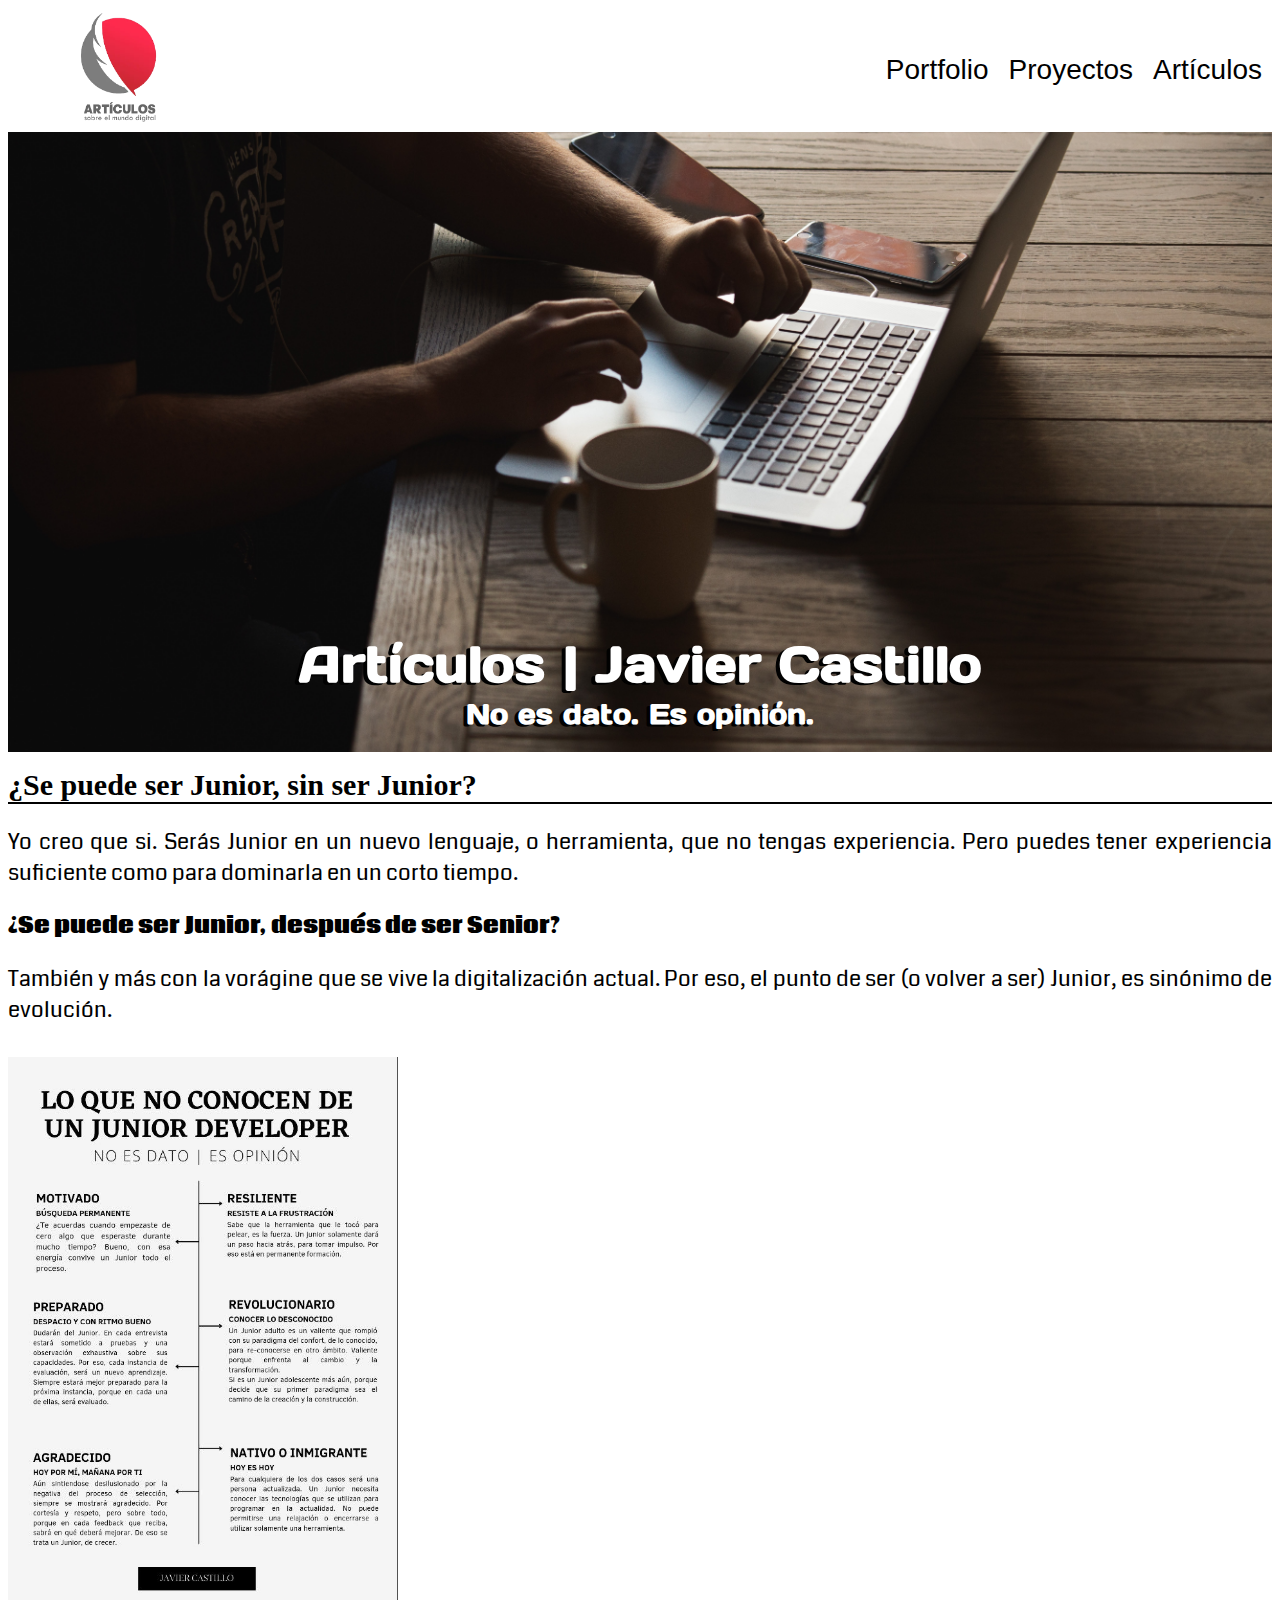
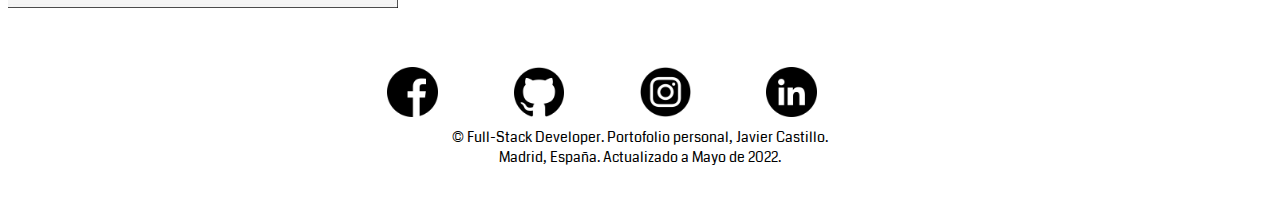
<file: articles/post/serJunior.html>
<!DOCTYPE html>
<html lang="en">
<head>
    <meta charset="UTF-8">
    <meta http-equiv="X-UA-Compatible" content="IE=edge">
    <meta name="viewport" content="width=device-width, initial-scale=1.0">
    <!-- CSS only -->
<link href="https://cdn.jsdelivr.net/npm/bootstrap@5.2.0-beta1/dist/css/bootstrap.min.css" rel="stylesheet" integrity="sha384-0evHe/X+R7YkIZDRvuzKMRqM+OrBnVFBL6DOitfPri4tjfHxaWutUpFmBp4vmVor" crossorigin="anonymous">
    <link rel="stylesheet" href="../../css/style.css">
    <title>Fullstack developer</title>
</head>
<body>
    <header>
        <div class="logo">
            <img class="logo__img" src="../../assets/images/article-logo.png" alt="">
        </div>
        <nav>
            <ul class="nav-list">
                <li class="items"><a href="../../index.html"> Portfolio</li></a>
                <li class="items"><a href="../../index.html#projects">Proyectos</li></a>
                <li class="items"><a href="../articles.html">Artículos</li></a>
                
              </ul>
          </nav>
    </header>

    <section class="main-articles">
        <div class="main-home">
            <h1 class="title">Artículos | Javier Castillo</h1>
            <h2 class="subtitle">No es dato. Es opinión.</h2>

        </div>
    </section>

    <section class="container">
        <div style="width:100%;">
            <h1 style="font-size: 30px; margin: 1rem 0px; border-bottom: 2px solid black;">¿Se puede ser Junior, sin ser Junior?</h1>
                        <p> Yo creo que si. Serás Junior en un nuevo lenguaje, o herramienta, que no tengas experiencia. Pero puedes tener experiencia suficiente como para dominarla en un corto tiempo.
  
                            <p style="font-weight:bold;">¿Se puede ser Junior, después de ser Senior?</p> 
                            <p>
                            También y más con la vorágine que se vive la digitalización actual.
                            
                            Por eso, el punto de ser (o volver a ser) Junior, es sinónimo de evolución.     
                            </p>
                       
                         <img src="../../assets/articles/junior.jpg" alt="flyer ser junior developer" style="width: 390px; padding:10px 10px 10px 0;">
                        
                        
            
                      
                    </div>
                  </div>
            
            
        </div>
    </section>

    <footer  id="redes">
        <div class="footer_redes"> 
            <div class="icons"><a href="https://vercel.com/javier73castillo" target="_blanck"><img class="footer_redes_icons_img" src="../../assets/icons/redes/facebook.png" alt="Icono de Facebook"></a>
            </div>
            <div class="icons"><a href="https://github.com/javier73castillo" target="_blanck"><img class="footer_redes_icons_img" src="../../assets/icons/redes/git.png" alt="Icono de Facebook"></a>
            </div>
            <div class="icons"><a href="https://www.instagram.com/corazon_de_viaje/" target="_blanck"><img class="footer_redes_icons_img" src="../../assets/icons/redes/instagram.png" alt="Icono de Facebook"></a>
            </div>
            <div class="icons"><a href="https://www.linkedin.com/in/javier-castillo-1752b044/" target="_blanck"><img class="footer_redes_icons_img" src="../../assets/icons/redes/linkedin.png" alt="Icono de Facebook"></a>
            </div>
    
        </div>
        
            <div class="parrafo_foot">
                <p class="parrafo_foot_copyright">© Full-Stack Developer. Portofolio personal, Javier Castillo. </p>
                
                <p class="parrafo_foot_copyright"> Madrid, España. Actualizado a Mayo de 2022. </p>
          </div>
        
        
        </footer>
</body>
</html>
</file>
<file: css/style.css>
@import url('https://fonts.googleapis.com/css2?family=Days+One&display=swap');

/* parrafos font-family: 'Coda', cursive; */
@import url('https://fonts.googleapis.com/css2?family=Coda&display=swap');
/* parrafo para la imagen del pie font-family: 'Dancing Script', cursive; */
@import url('https://fonts.googleapis.com/css2?family=Dancing+Script:wght@500&display=swap');
header{
    display: flex;
    width: 100%;
    justify-content: space-between;
    align-items: center;
}
.logo__img{
    width: 220px;
    height: 120px;
}
img{
    width: 100%;
    height: 100%;
    object-fit: contain;
}
nav{
    display: flex;
    justify-content: space-betwen;
    margin: 10px 0;
    max-width: 50%;
}
.nav-list{
    display: flex;
    list-style: none;
    justify-content: space-evenly;
    align-content: center;
    max-width: 50%;
    
}
.items{
    display: flex;
    margin: 10px;
    font-size: 28px;
    font-family:'Gill Sans', 'Gill Sans MT', Calibri, 'Trebuchet MS', sans-serif;
}
a{
    list-style: none;
    color: black;
    text-decoration: none;
}
a:hover{
    color: brown;
}

.main{
    width: 100%;
    height: 620px;
    display: flex;
    background-image: url('../assets/images/home.jpg');
    background-size: cover;
}
.main-articles{
    width: 100%;
    height: 620px;
    display: flex;
    background-image: url('../assets/images/articles.jpg');
    background-size: cover;
    background-position: center;
}
/* clases de bootstrap */
.card-text
{
    font-size: 16px;
    text-align: justify;
    display: -webkit-box;
    -webkit-box-orient: vertical;
    -webkit-line-clamp: 4;
    overflow: hidden;}
.container-p h3{
    font-size: 22px;
    text-align: justify;
}
/* clases de bootstrap */
.main-home{
    display: flex;
    width: 100%;
    justify-content:flex-end;
    align-items: center;
    flex-direction: column;
    margin-bottom: 20px;
}
.title{
    font-size: 50px;
    font-family: 'Days One', sans-serif;
    color: white;
    text-shadow: -4px 2px #010101;
    margin: 0 auto;

}
.subtitle{
    font-family: 'Days One', sans-serif;
    font-size: 28px;
    margin: 0 auto;
    color: white;
    text-shadow: -4px 2px #010101;
}
.soft-skill{
    display: flex;
    width: 100%;
    flex-direction: column;
}
.skill{
    display: flex;
    width: 100%;
    justify-content: center;
    align-items: center;
    margin: 3rem 0px;
}
.container-skill{
    width: 100%;
    display: flex;
    flex-direction: row;
    justify-content: center;
    
}
.box-text {
    display: flex;
    padding: 10px;
    flex-direction: column;
    justify-content: center;
    align-items: center;
    min-width: 150px;
    height: 250px;
    margin: 10px;
}
.box-text:hover{
    -webkit-transform: scale(1.1);
    -moz-transform: scale(1.1);
    -o-transform: scale(1.1);
    -ms-transform: scale(1.1);
    transform: scale(1.1);
    transition: 1s;}
.img-skill{
    width: 30%;
    height: 30%;
}

.container-p{
    width: 90%;
    display: flex;
    justify-content:space-around;
    align-items: center;
    flex-direction: row;
    margin: 3rem;
    border-left:  4px solid rgb(3, 3, 19);

}
.perfil{
        width: 250px;
        border-start-start-radius: 50px;
        border-end-end-radius: 50px;
        margin-left: 10px;
}
h3{
    margin: 0 0 0 50px;
    font-size: 32px;
    font-family: 'Coda', cursive;
}
.list-soft{
    width: 100%;
    display: flex;
    margin-top: 30px;
    flex-direction: row;
}
.list-soft:hover {
    -webkit-animation: swing 1s ease;
    animation: swing 1s ease;
    -webkit-animation-iteration-count: 1;
    animation-iteration-count: 1;
}
.project{
    width: 100%;
    height: 300px;
    background-image: url('../assets/images/projects/ph.jpg');
    background-size: contain;
    background-repeat: no-repeat;
}
.project2{
    width: 100%;
    height: 300px;
    background-image: url('../assets/images/projects/libreria.jpg');
    background-size: contain;
    background-repeat: no-repeat;
    -webkit-animation: swing 1s ease;
    animation: swing 1s ease;
    -webkit-animation-iteration-count: 1;
    animation-iteration-count: 1;
}
.project3{
    width: 100%;
    height: 300px;
    background-image: url('../assets/images/projects/videoteca.jpg');
    background-size: contain;
    background-repeat: no-repeat;
    -webkit-animation: swing 1s ease;
    animation: swing 1s ease;
    -webkit-animation-iteration-count: 1;
    animation-iteration-count: 1;
}
.project4{
    width: 100%;
    height: 300px;
    background-image: url('../assets/images/projects/videogames.jpg');
    background-size: contain;
    background-repeat: no-repeat;
    -webkit-animation: swing 1s ease;
    animation: swing 1s ease;
    -webkit-animation-iteration-count: 1;
    animation-iteration-count: 1;
}
.project-description{
    display: flex;
    justify-content: flex-start;
    align-items: center;
    flex-direction: column;
    padding: 40px;
    width: 100%;
    height: 300px;

}
p{
    font-size: 22px;
    text-align: justify;
    font-family: 'Coda', cursive;

}
#btn{
    border-radius: 10px;
    color: white;
    background-color: chocolate;
    font-size: 27px;
    padding: 10px;
}
.tech{
    display: flex;
    justify-content:center;
    align-items: center;
    width: 100%;
    margin: 10px;
    gap: 2rem;
}
.icons-tech{
    width: 40px;
    height: 40px;
}

.about{
    width: 90%;
    margin:0px 2rem 0 2rem;
    justify-content: center;
    align-items: center;
    flex-direction: column;

}
.title-about{
    font-size: 34px;
    margin: 5px 0px;
    padding: 5px 0;
    border-bottom: solid 2px black;
}
.p-about{
    margin-left: 1rem;
}
.form{
	width: 100%;
    background-color: rgb(219, 219, 219);
    display: flex;
    flex-direction: row;
    justify-content: center;
    padding: 0px;
}
#parrafo{
    display: flex;
    text-align: center;
    font-size: 32px;
    width: 750px;
    color: rgb(20, 20, 20);
    padding: 2rem;
    margin: 0px auto;
    font-family: 'Dancing Script', cursive;
}
.img-foot{
    display: flex;
    width: 200px;
    margin: 0 4rem 0 0;
}
.form-t{
    display: flex;
    width: 100%;
}
footer{
    display: flex;
    justify-content: space-around;
    align-content: center;
    flex-wrap: wrap;
    flex-direction: row;
    align-items: center;
    margin: 20px 0px;
    height: 150px;
    width: 100%;
}
.footer_redes {
    display: flex;
    max-width: 100%;
    flex-direction: row;
    align-items: center;
    justify-content: center;}

.parrafo_foot {
    display: flex;
    justify-content: center;
    align-items: center;
    flex-direction: column;
    width: 100%;
    margin-top: 10px;}

.icons {
    display: flex;
    max-width: 10%;}

.parrafo_foot_copyright{
    display: flex;
    font-size: 14px;
    text-align: right;
    margin: 0px;
    
}
.footer_redes_icons_img{
    width: 40%;
    display: flex;
    justify-content: space-around;
}
@media (max-width: 600px) {
    header{
    flex-direction: column;
    margin: 0px;}

    .items {
        font-size: 16px;}

    nav{
        margin: 0px;
    }
    .main {
        height: 220px;
        background-size: contain;
        background-repeat: no-repeat;
    }
    .main-articles { height: 220px;
        background-size: contain;
        background-repeat: no-repeat;}
    .container-p{
        margin: 5px;
        padding: 0px;
        width: 100%;
        border-left: none;
        
     }
     .container p{
        font-size: 13px;
        margin: 10px 0px;
     }
     .container-p h3 {
        font-size: 14px;
     }
     .btn{
        margin: 10px;
     }
    .perfil{
            width: 80px;
            margin-top: 10px;
            border-start-start-radius: 10px;
            border-end-end-radius: 10px;
    }
    .box-text {
        
        min-width: 50px;
        height: 50px;
        margin: 0px;
    }
    .img-skill{
        max-width: 110px;
        max-height: 110px;
    }
    #img{
        width: 50px;
      }
    h3{
        margin: 5px;
        width: 70%;
        font-size: 12px;
    }
    p{
        font-size: 9px;
        margin: 0 5px;
    }
    .project-description{
        padding: 5px;
        height: 80px;
    }
    .project .project2 .project3{
        height: 100px;
    }
    .icons-tech{
        width: 20px;
        height: 20px;
    }
    
    .title{
        font-size: 22px;
    }
    .title-about{
        font-size: 16px;
    }
    .subtitle{
        font-size: 16px;
    }
    .list-soft{
        margin: 20px 0px;
        padding: 0px 10px;
        height: 100px;
    }
    #btn{
        font-size: 10px;
        padding: 5px;
    }
    .container-skill{
       justify-content: center;
       }

    #parrafo{
        
        font-size: 14px;
        width: 200px;
        margin: 0;
        
    }
    .img-foot{
        width: 120px;
        margin:0px;
       
    }
}


@-webkit-keyframes swing
{
15%
{
-webkit-transform: translateX(5px);
transform: translateX(5px);
}
30%
{
-webkit-transform: translateX(-5px);
transform: translateX(-5px);
}
50%
{
-webkit-transform: translateX(3px);
transform: translateX(3px);
}
65%
{
-webkit-transform: translateX(-3px);
transform: translateX(-3px);
}
80%
{
-webkit-transform: translateX(2px);
transform: translateX(2px);
}
100%
{
-webkit-transform: translateX(0);
transform: translateX(0);
}
}
@keyframes swing
{
15%
{
-webkit-transform: translateX(5px);
transform: translateX(5px);
}
30%
{
-webkit-transform: translateX(-5px);
transform: translateX(-5px);
}
50%
{
-webkit-transform: translateX(3px);
transform: translateX(3px);
}
65%
{
-webkit-transform: translateX(-3px);
transform: translateX(-3px);
}
80%
{
-webkit-transform: translateX(2px);
transform: translateX(2px);
}
100%
{
-webkit-transform: translateX(0);
transform: translateX(0);
}
}
</file>
